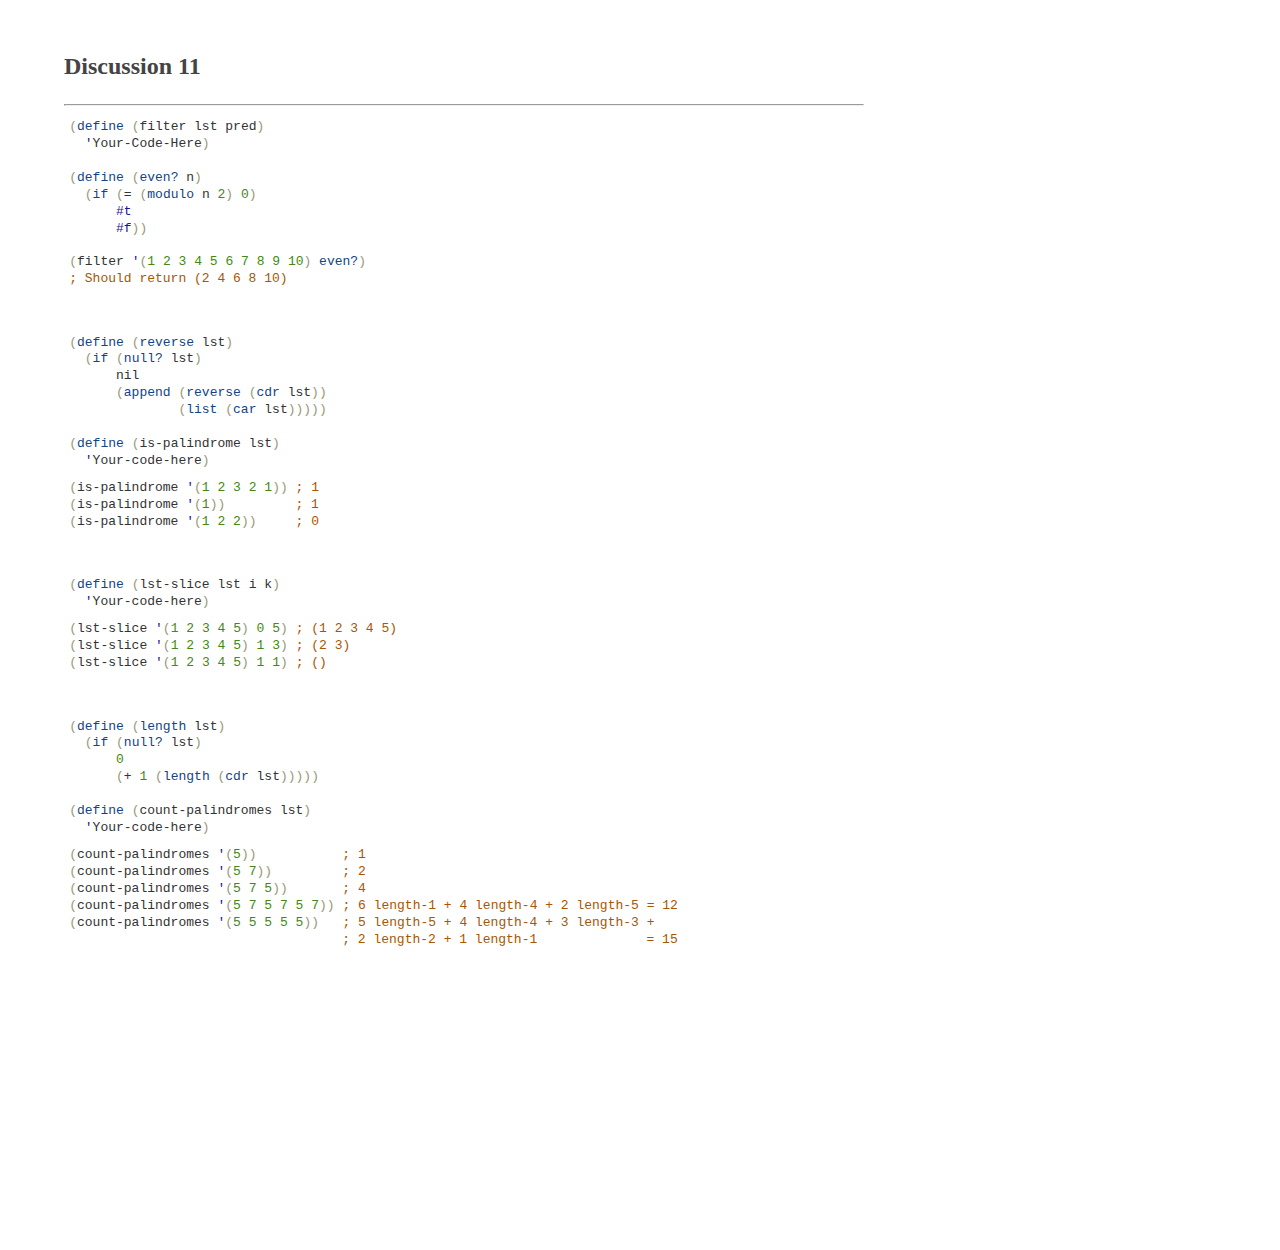
<file: discussion/dis-11.html>
<!DOCTYPE html PUBLIC "-//W3C//DTD XHTML 1.1//EN" "http://www.w3.org/TR/xhtml11/DTD/xhtml11.dtd">
<html>
<head>
<meta charset="UTF-8">

<link rel="stylesheet" type="text/css" href="css/codemirror.css" />
<link rel="stylesheet" type="text/css" href="css/isicp.css" />
<link rel="stylesheet" type="text/css" href="css/theme.css" />

<script src="js/helper.js"></script>
<script src="js/codemirror.js"></script>
<script src="js/scheme-mode.js"></script>
<script src="js/jquery.min.js"></script>
<script src="js/coding.js"> </script>

<h2> Discussion 11 </h2>

<hr>

<div id="filter">
(define (filter lst pred)
  'Your-Code-Here)

(define (even? n)
  (if (= (modulo n 2) 0)
      #t
      #f))

(filter '(1 2 3 4 5 6 7 8 9 10) even?)
; Should return (2 4 6 8 10)
</div>
<script>
  prompt("filter");
</script>
<br><br>

<!-- Solution
(define (filter lst pred)
  (cond ((null? lst) nil)
        ((pred (car lst)) (cons (car lst)
                                (filter (cdr lst)
                                        pred)))
        (else (filter (cdr lst) pred))))
-->

<div id="ispalindrome">
(define (reverse lst)
  (if (null? lst)
      nil
      (append (reverse (cdr lst))
              (list (car lst)))))

(define (is-palindrome lst)
  'Your-code-here)
</div>
<script>
  prompt("ispalindrome");
</script>
<div id="testispalindrome">
(is-palindrome '(1 2 3 2 1)) ; 1
(is-palindrome '(1))         ; 1
(is-palindrome '(1 2 2))     ; 0
</div>
<script>
  prompt("testispalindrome");
  addDep("testispalindrome", ["ispalindrome"]);
</script>
<br><br>

<!-- Solution
(define (is-palindrome lst)
  (if (equal? lst (reverse lst))
      1
      0))
-->

<div id="listslice">
(define (lst-slice lst i k)
  'Your-code-here)
</div>
<script>
  prompt("listslice");
</script>
<div id="testlistslice">
(lst-slice '(1 2 3 4 5) 0 5) ; (1 2 3 4 5)
(lst-slice '(1 2 3 4 5) 1 3) ; (2 3)
(lst-slice '(1 2 3 4 5) 1 1) ; ()
</div>
<script>
  prompt("testlistslice");
  addDep("testlistslice", ["listslice"]);
</script>
<br><br>

<!-- Solution
(define (lst-slice lst i k)
  (cond ((null? lst) nil)
        ((= i k) nil)
        ((> i 0) (lst-slice (cdr lst)
                            (- i 1)
                            (- k 1)))
        (else (cons (car lst)
                    (lst-slice (cdr lst)
                               i
                               (- k 1))))))
-->


<div id="palindrome-sublist">
(define (length lst)
  (if (null? lst)
      0
      (+ 1 (length (cdr lst)))))

(define (count-palindromes lst)
  'Your-code-here)
</div>
<script>
  prompt("palindrome-sublist");
</script>
<div id="testpalindrome-sublist">
(count-palindromes '(5))           ; 1
(count-palindromes '(5 7))         ; 2
(count-palindromes '(5 7 5))       ; 4
(count-palindromes '(5 7 5 7 5 7)) ; 6 length-1 + 4 length-4 + 2 length-5 = 12
(count-palindromes '(5 5 5 5 5))   ; 5 length-5 + 4 length-4 + 3 length-3 +
                                   ; 2 length-2 + 1 length-1              = 15
</div>
<script>
  prompt("testpalindrome-sublist");
  addDep("testpalindrome-sublist", ["palindrome-sublist", "listslice", "ispalindrome"]);
</script>
<br><br>

<!-- Solution
(define (count-palindromes lst)
  (cond ((= (length lst) 0) 0)
        ((= (length lst) 1) 1)
        (else (let ((last (- (length lst) 1)))
                (- (+ (is-palindrome lst)
                      (count-palindromes (lst-slice lst
                                                      1
                                                      (length lst)))
                      (count-palindromes (lst-slice lst
                                                      0
                                                      last)))
                   (count-palindromes (lst-slice lst 1 last)))))))
-->

<br><br><br><br><br><br><br><br><br><br><br><br><br><br>
</head>
</html>
</file>
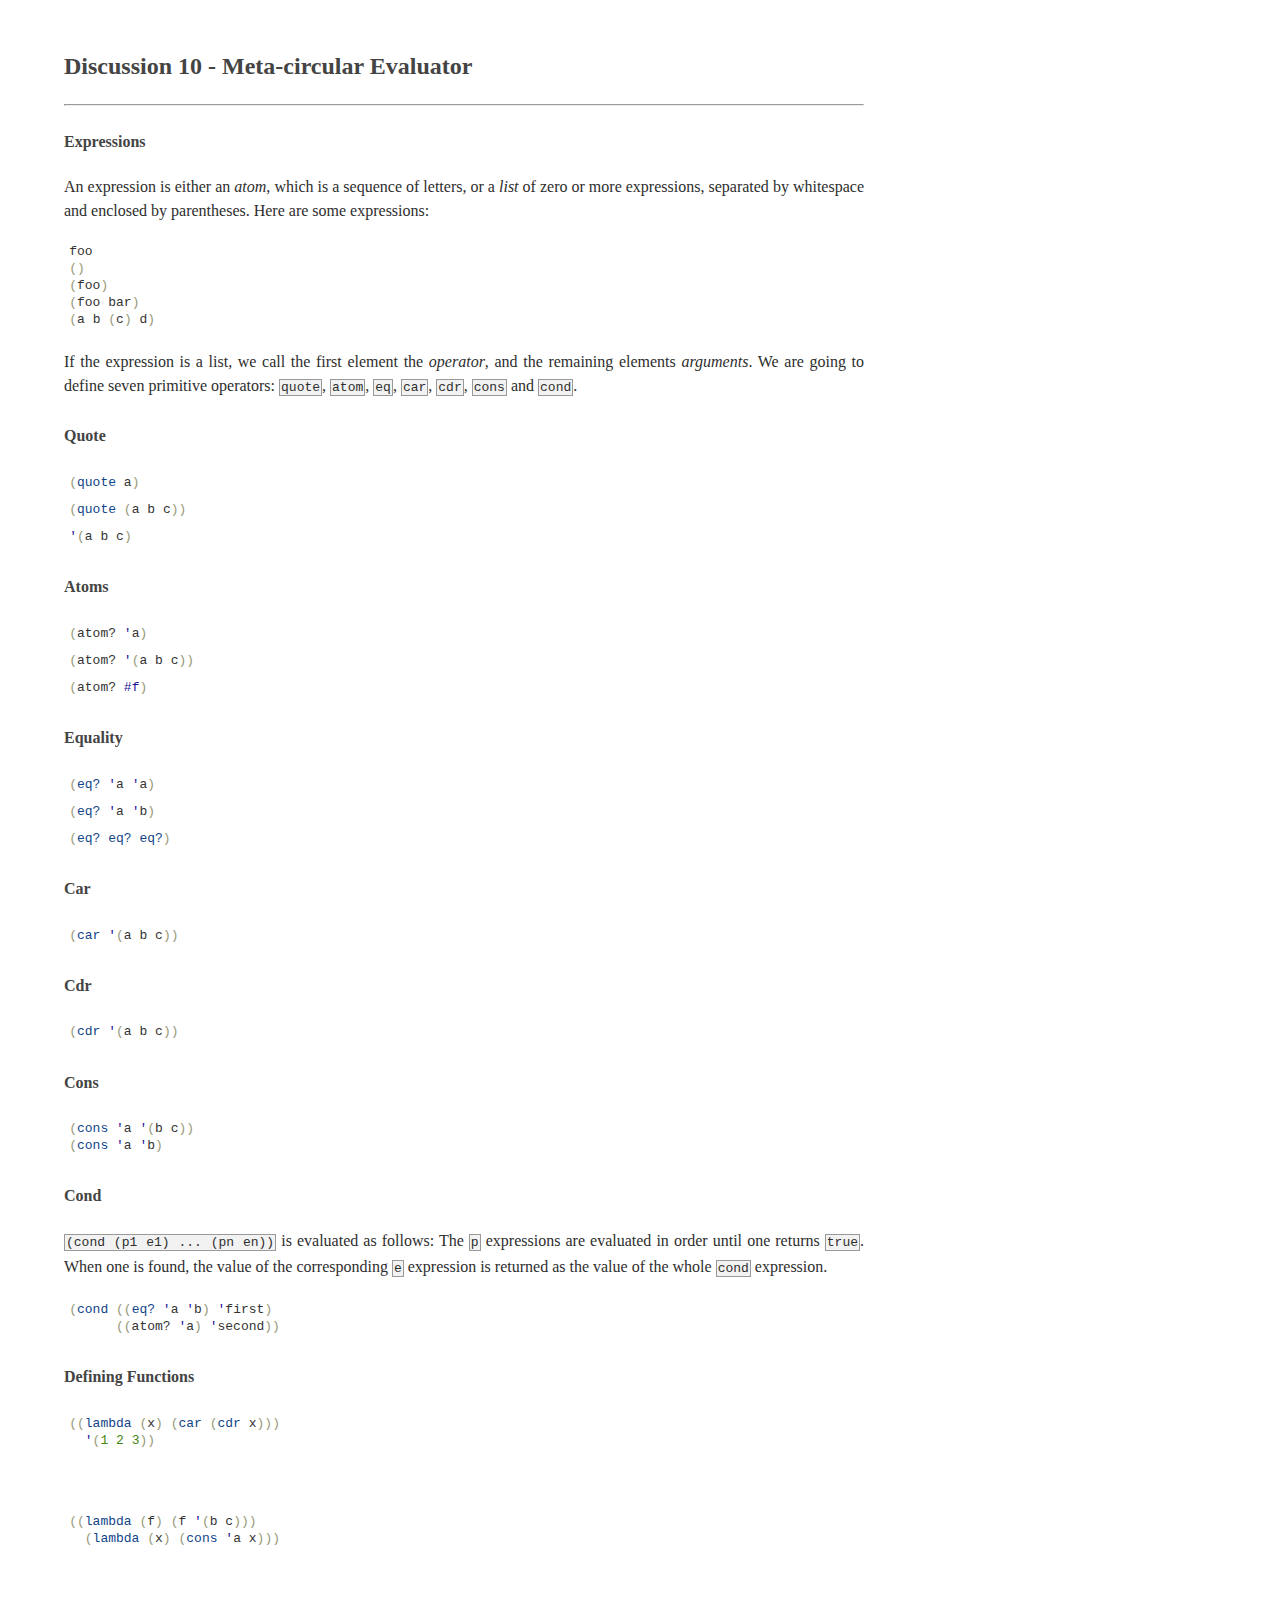
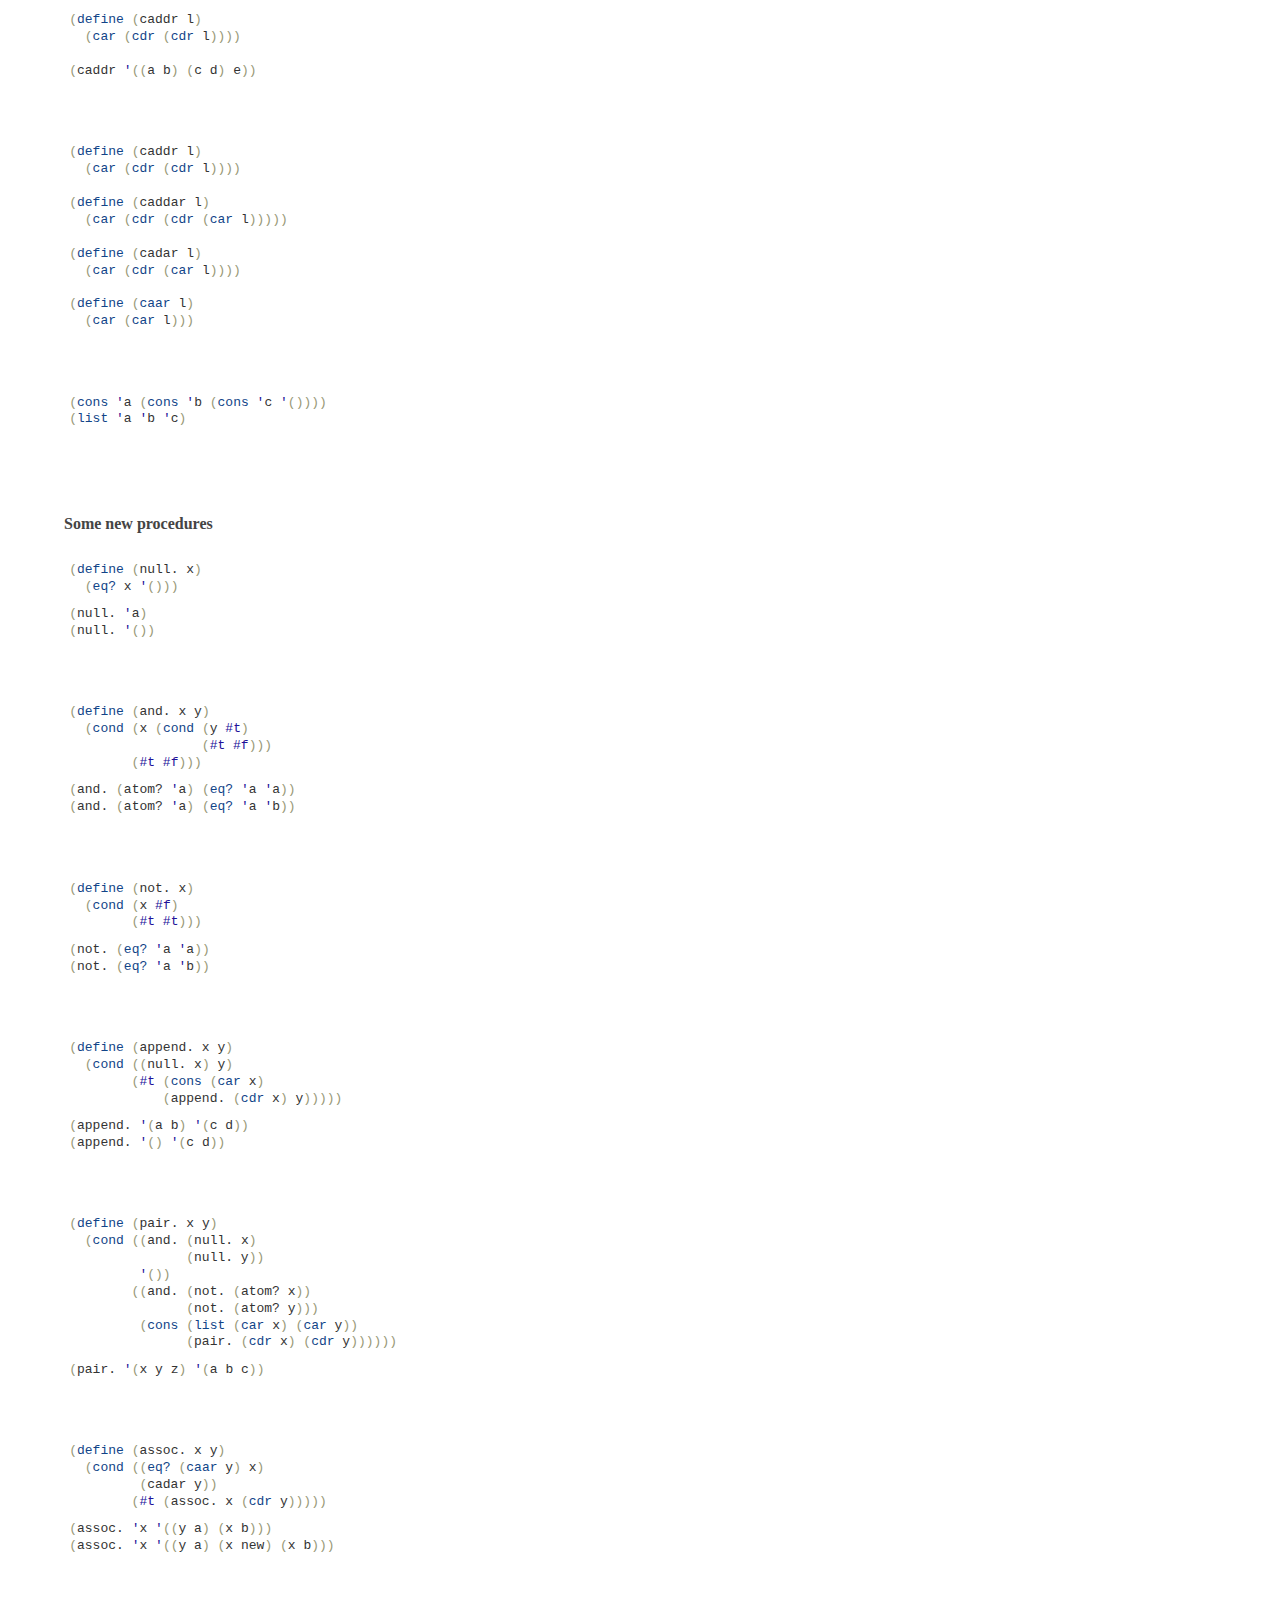
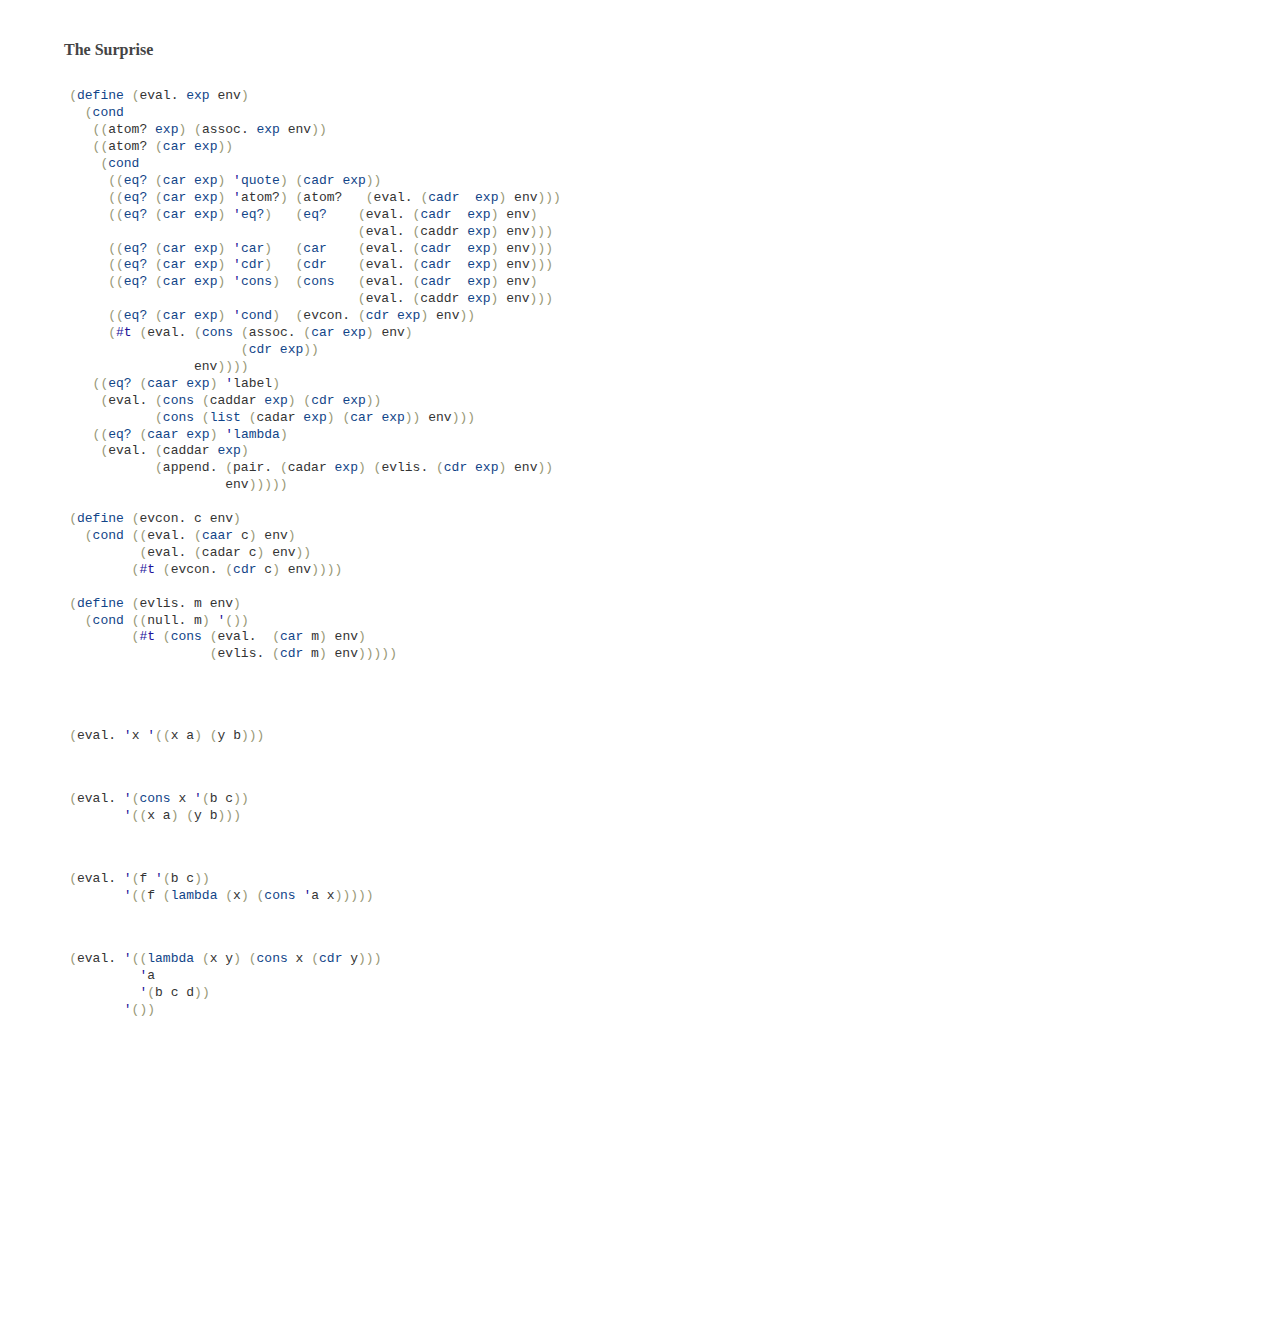
<file: discussion/dis10.html>
<!DOCTYPE html PUBLIC "-//W3C//DTD XHTML 1.1//EN" "http://www.w3.org/TR/xhtml11/DTD/xhtml11.dtd">
<html>
<head>
<meta charset="UTF-8">

<link rel="stylesheet" type="text/css" href="css/codemirror.css" />
<link rel="stylesheet" type="text/css" href="css/isicp.css" />
<link rel="stylesheet" type="text/css" href="css/theme.css" />

<script src="js/helper.js"></script>
<script src="js/codemirror.js"></script>
<script src="js/scheme-mode.js"></script>
<script src="js/jquery.min.js"></script>
<script src="js/coding.js"> </script>

<h2> Discussion 10 - Meta-circular Evaluator </h2>

<hr>


<h4>Expressions</h4>

<p>
  An expression is either an <i>atom</i>, which is a sequence of letters, or
  a <i>list</i> of zero or more expressions, separated by whitespace and
  enclosed by parentheses. Here are some expressions:
</p>

<div id="expressions">
foo
()
(foo)
(foo bar)
(a b (c) d)
</div>
<script>
  makeStatic("expressions");
</script>

<p>
  If the expression is a list, we call the first element the <i>operator</i>,
  and the remaining elements <i>arguments</i>. We are going to define seven
  primitive operators: <tt>quote</tt>, <tt>atom</tt>, <tt>eq</tt>, <tt>car</tt>,
  <tt>cdr</tt>, <tt>cons</tt> and <tt>cond</tt>.
</p>


<h4>Quote</h4>
<div id="q1">
(quote a)
</div>
<script>
  prompt("q1");
</script>

<div id="q2">
(quote (a b c))
</div>
<script>
  prompt("q2");
</script>

<div id="q3">
'(a b c)
</div>
<script>
  prompt("q3");
</script>

<h4>Atoms</h4>
<div id="a1">
(atom? 'a)
</div>
<script>
  prompt("a1");
</script>

<div id="a2">
(atom? '(a b c))
</div>
<script>
  prompt("a2");
</script>

<div id="a3">
(atom? #f)
</div>
<script>
  prompt("a3");
</script>

<h4>Equality</h4>
<div id="e1">
(eq? 'a 'a)
</div>
<script>
  prompt("e1");
</script>


<div id="e2">
(eq? 'a 'b)
</div>
<script>
  prompt("e2");
</script>


<div id="e3">
(eq? eq? eq?)
</div>
<script>
  prompt("e3");
</script>

<h4>Car</h4>
<div id="car">
(car '(a b c))
</div>
<script>
  prompt("car");
</script>

<h4>Cdr</h4>
<div id="cdr">
(cdr '(a b c))
</div>
<script>
  prompt("cdr");
</script>

<h4>Cons</h4>
<div id="cons">
(cons 'a '(b c))
(cons 'a 'b)
</div>
<script>
  prompt("cons");
</script>


<h4>Cond</h4>

<p>
  <tt>(cond (p1 e1) ... (pn en))</tt> is evaluated as follows: The <tt>p</tt>
  expressions are evaluated in order until one returns <tt>true</tt>. When one
  is found, the value of the corresponding <tt>e</tt> expression is returned as
  the value of the whole <tt>cond</tt> expression.
</p>

<div id="cond">
(cond ((eq? 'a 'b) 'first)
      ((atom? 'a) 'second))
</div>
<script>
  prompt("cond");
</script>

<h4>Defining Functions</h4>

<div id="lambda">
((lambda (x) (car (cdr x)))
  '(1 2 3))
</div>
<script>
  prompt("lambda");
</script>
<br><br><br>

<div id="lambda2">
((lambda (f) (f '(b c)))
  (lambda (x) (cons 'a x)))
</div>
<script>
  prompt("lambda2");
</script>
<br><br><br>

<div id="define">
(define (caddr l)
  (car (cdr (cdr l))))

(caddr '((a b) (c d) e))
</div>
<script>
  prompt("define");
</script>
<br><br><br>

<div id="cxr">
(define (caddr l)
  (car (cdr (cdr l))))

(define (caddar l)
  (car (cdr (cdr (car l)))))

(define (cadar l)
  (car (cdr (car l))))

(define (caar l)
  (car (car l)))
</div>
<script>
  prompt("cxr");
</script>
<br><br><br>

<div id="abbrevs">
(cons 'a (cons 'b (cons 'c '())))
(list 'a 'b 'c)
</div>
<script>
  prompt("abbrevs");
</script>
<br><br><br>

<h4>Some new procedures</h4>

<div id="null">
(define (null. x)
  (eq? x '()))

</div>
<script>
  prompt("null");
</script>
<div id="nullex">
(null. 'a)
(null. '())
</div>
<script>
  prompt("nullex");
  addDep("nullex", ["null"]);
</script>
<br><br><br>


<div id="and">
(define (and. x y)
  (cond (x (cond (y #t)
                 (#t #f)))
        (#t #f)))
</div>
<script>
  prompt("and");
</script>
<div id="andex">
(and. (atom? 'a) (eq? 'a 'a))
(and. (atom? 'a) (eq? 'a 'b))
</div>
<script>
  prompt("andex");
  addDep("andex", ["and"]);
</script>
<br><br><br>

<div id="not">
(define (not. x)
  (cond (x #f)
        (#t #t)))
</div>
<script>
  prompt("not");
</script>
<div id="notex">
(not. (eq? 'a 'a))
(not. (eq? 'a 'b))
</div>
<script>
  prompt("notex");
  addDep("notex", ["not"]);
</script>
<br><br><br>

<div id="append">
(define (append. x y)
  (cond ((null. x) y)
        (#t (cons (car x)
            (append. (cdr x) y)))))
</div>
<script>
  prompt("append");
  addDep("append", ["null"]);
</script>
<div id="appendex">
(append. '(a b) '(c d))
(append. '() '(c d))
</div>
<script>
  prompt("appendex");
  addDep("appendex", ["append"]);
</script>
<br><br><br>


<div id="pair">
(define (pair. x y)
  (cond ((and. (null. x)
               (null. y))
         '())
        ((and. (not. (atom? x))
               (not. (atom? y)))
         (cons (list (car x) (car y))
               (pair. (cdr x) (cdr y))))))
</div>
<script>
  prompt("pair");
  addDep("pair", ["and", "not", "null"]);
</script>
<div id="pairex">
(pair. '(x y z) '(a b c))
</div>
<script>
  prompt("pairex");
  addDep("pairex", ["pair"]);
</script>
<br><br><br>


<div id="assoc">
(define (assoc. x y)
  (cond ((eq? (caar y) x)
         (cadar y))
        (#t (assoc. x (cdr y)))))
</div>
<script>
  prompt("assoc");
  addDep("assoc", ["cxr"]);
</script>
<div id="assocex">
(assoc. 'x '((y a) (x b)))
(assoc. 'x '((y a) (x new) (x b)))
</div>
<script>
  prompt("assocex");
  addDep("assocex", ["assoc"]);
</script>
<br><br><br>

<h4>The Surprise</h4>

<div id="eval">
(define (eval. exp env)
  (cond
   ((atom? exp) (assoc. exp env))
   ((atom? (car exp))
    (cond
     ((eq? (car exp) 'quote) (cadr exp))
     ((eq? (car exp) 'atom?) (atom?   (eval. (cadr  exp) env)))
     ((eq? (car exp) 'eq?)   (eq?    (eval. (cadr  exp) env)
                                     (eval. (caddr exp) env)))
     ((eq? (car exp) 'car)   (car    (eval. (cadr  exp) env)))
     ((eq? (car exp) 'cdr)   (cdr    (eval. (cadr  exp) env)))
     ((eq? (car exp) 'cons)  (cons   (eval. (cadr  exp) env)
                                     (eval. (caddr exp) env)))
     ((eq? (car exp) 'cond)  (evcon. (cdr exp) env))
     (#t (eval. (cons (assoc. (car exp) env)
                      (cdr exp))
                env))))
   ((eq? (caar exp) 'label)
    (eval. (cons (caddar exp) (cdr exp))
           (cons (list (cadar exp) (car exp)) env)))
   ((eq? (caar exp) 'lambda)
    (eval. (caddar exp)
           (append. (pair. (cadar exp) (evlis. (cdr exp) env))
                    env)))))

(define (evcon. c env)
  (cond ((eval. (caar c) env)
         (eval. (cadar c) env))
        (#t (evcon. (cdr c) env))))

(define (evlis. m env)
  (cond ((null. m) '())
        (#t (cons (eval.  (car m) env)
                  (evlis. (cdr m) env)))))
</div>
<script>
  prompt("eval");
  addDep("eval", ["cxr", "assoc", "append", "pair", "null"]);
</script>
<br><br><br>

<div id="evalex1">
(eval. 'x '((x a) (y b)))
</div>
<script>
  prompt("evalex1");
  addDep("evalex1", ["eval"]);
</script>
<br><br>

<div id="evalex2">
(eval. '(cons x '(b c))
       '((x a) (y b)))
</div>
<script>
  prompt("evalex2");
  addDep("evalex2", ["eval"]);
</script>
<br><br>

<div id="evalex3">
(eval. '(f '(b c))
       '((f (lambda (x) (cons 'a x)))))
</div>
<script>
  prompt("evalex3");
  addDep("evalex3", ["eval"]);
</script>
<br><br>

<div id="evalex4">
(eval. '((lambda (x y) (cons x (cdr y)))
         'a
         '(b c d))
       '())
</div>
<script>
  prompt("evalex4");
  addDep("evalex4", ["eval"]);
</script>
<br><br>


<br>
<br>
<br>
<br>
<br>
<br>
<br>
<br>
<br>
<br>
<br>
<br>
<br>
<br>
<br>
</head>
</html>
</file>
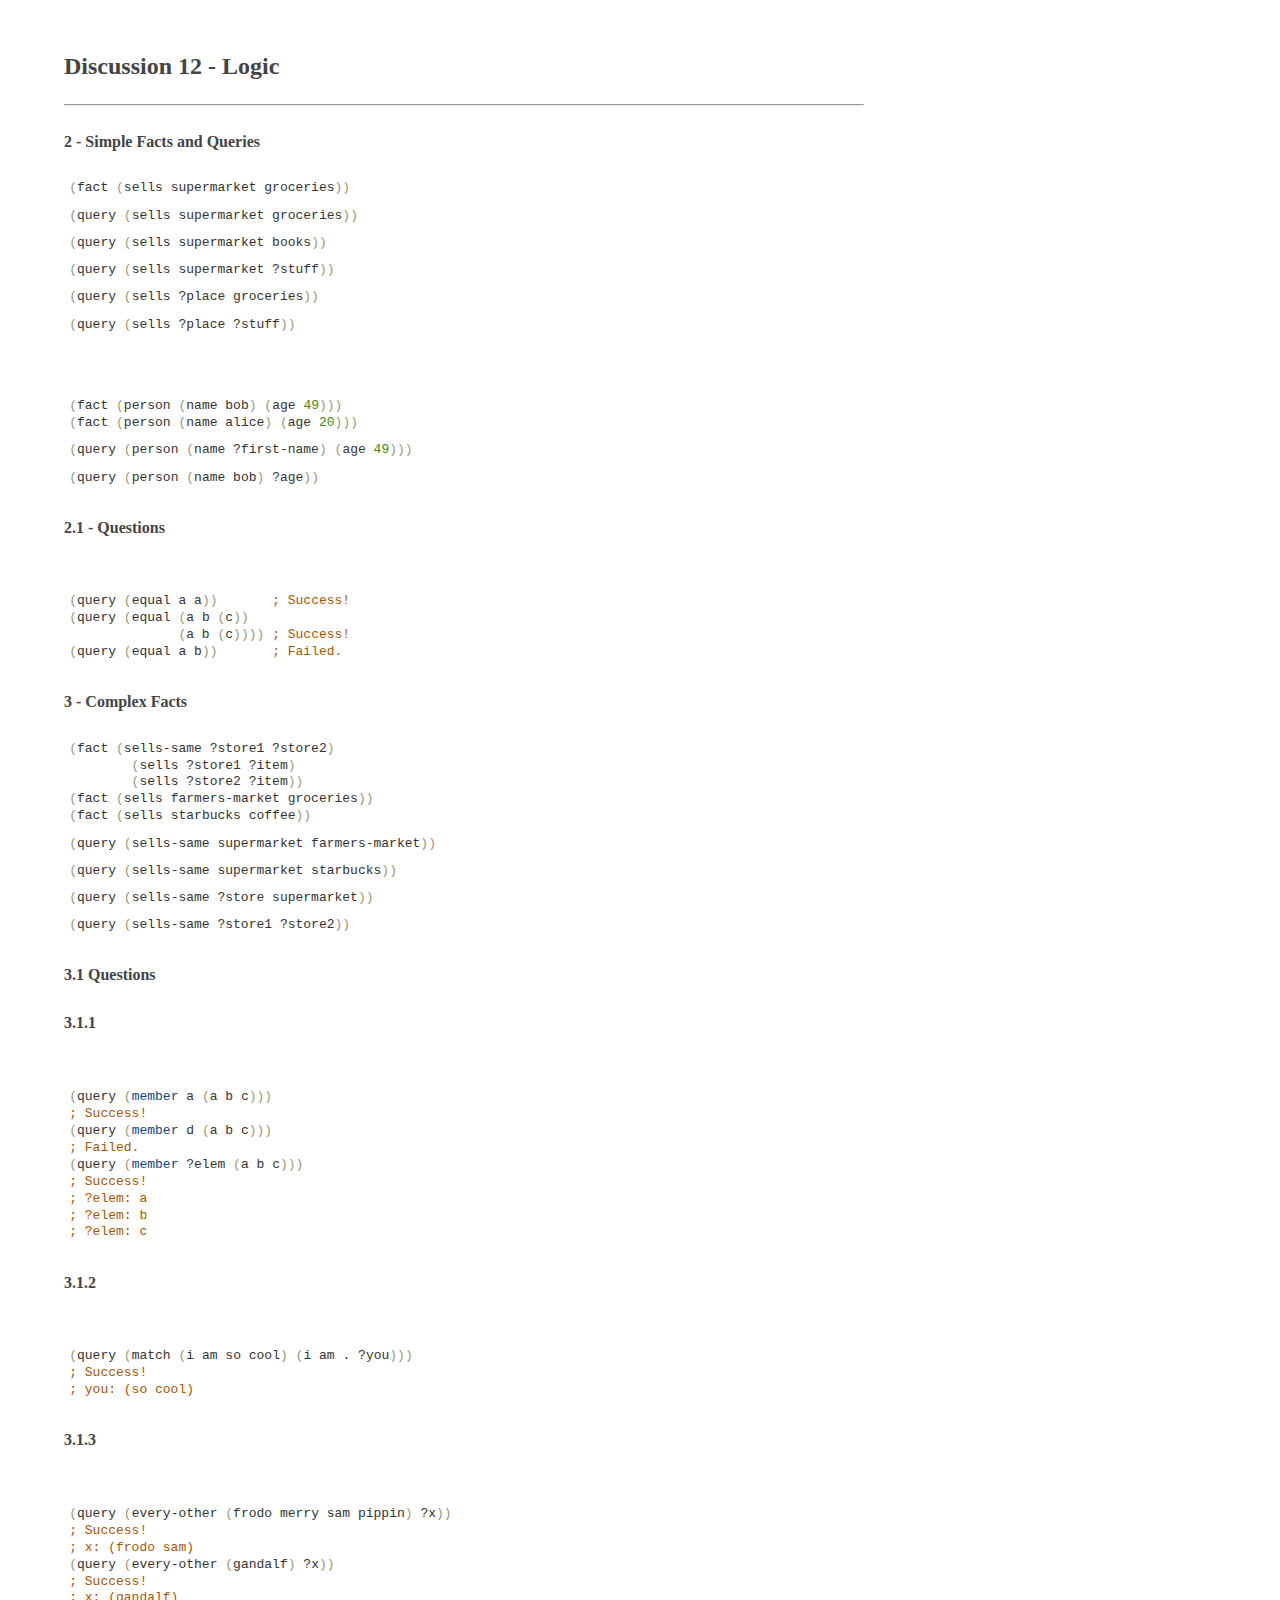
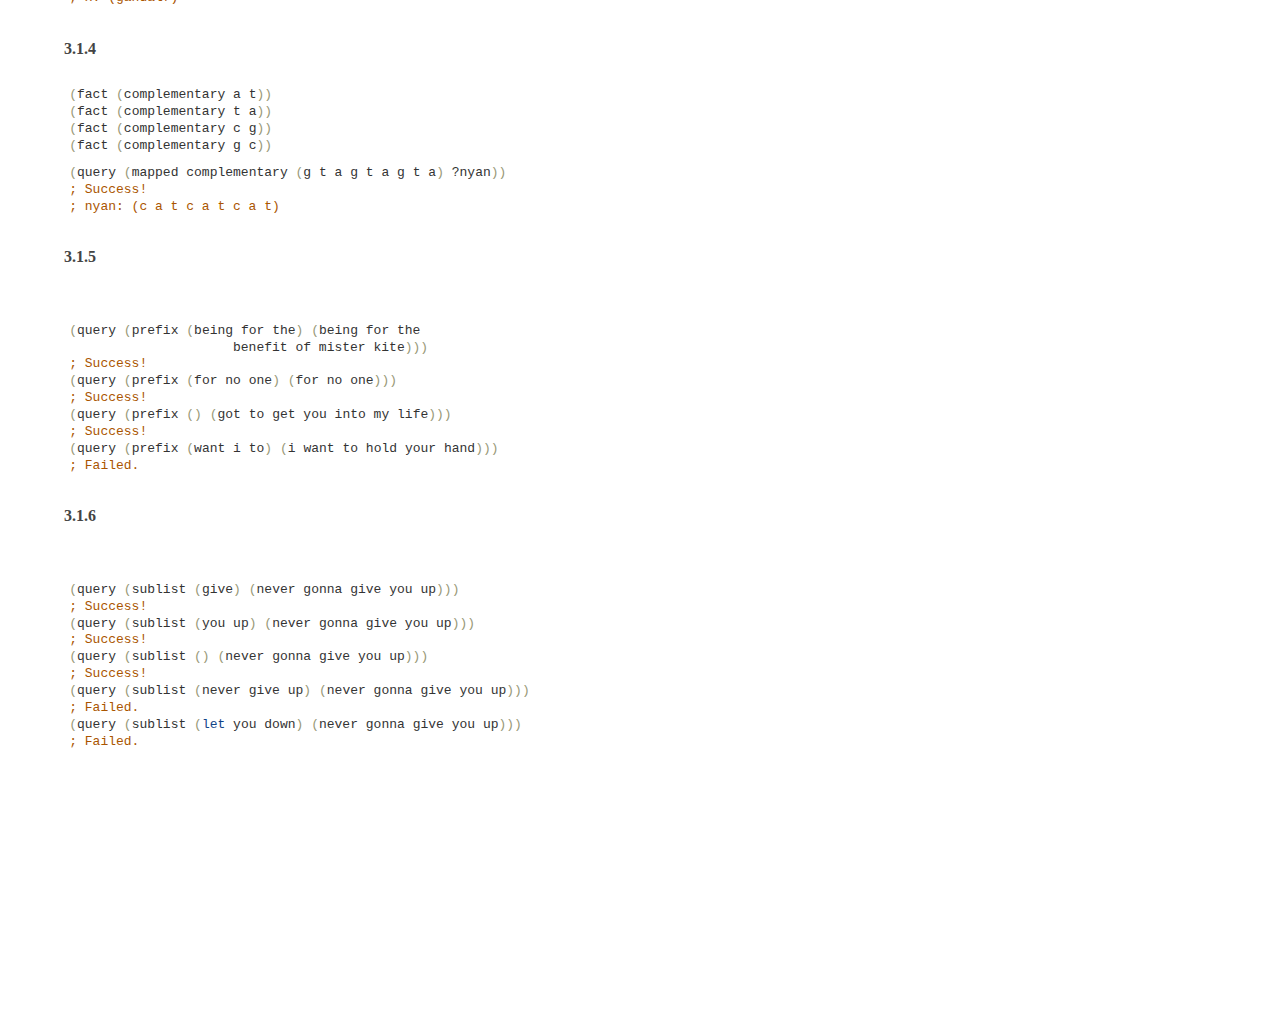
<file: discussion/dis12.html>
<!DOCTYPE html PUBLIC "-//W3C//DTD XHTML 1.1//EN" "http://www.w3.org/TR/xhtml11/DTD/xhtml11.dtd">
<html>
<head>
<meta charset="UTF-8">

<link rel="stylesheet" type="text/css" href="css/codemirror.css" />
<link rel="stylesheet" type="text/css" href="css/isicp.css" />
<link rel="stylesheet" type="text/css" href="css/theme.css" />

<script src="js/helper.js"></script>
<script src="js/codemirror.js"></script>
<script src="js/scheme-mode.js"></script>
<script src="js/jquery.min.js"></script>
<script src="js/coding-logic.js"> </script>

<h2> Discussion 12 - Logic </h2>

<hr>

<h4> 2 - Simple Facts and Queries </h4>
<div id="two-a">
(fact (sells supermarket groceries))
</div>
<script>
  prompt("two-a");
</script>

<div id="two-b">
(query (sells supermarket groceries))
</div>
<script>
  prompt("two-b");
  addDep("two-b", ["two-a"]);
</script>

<div id="two-c">
(query (sells supermarket books))
</div>
<script>
  prompt("two-c");
  addDep("two-c", ["two-a"]);
</script>

<div id="two-d">
(query (sells supermarket ?stuff))
</div>
<script>
  prompt("two-d");
  addDep("two-d", ["two-a"]);
</script>

<div id="two-e">
(query (sells ?place groceries))
</div>
<script>
  prompt("two-e");
  addDep("two-e", ["two-a"]);
</script>

<div id="two-f">
(query (sells ?place ?stuff))
</div>
<script>
  prompt("two-f");
  addDep("two-f", ["two-a"]);
</script>

<br><br><br>

<div id="two-g">
(fact (person (name bob) (age 49)))
(fact (person (name alice) (age 20)))
</div>
<script>
  prompt("two-g");
</script>

<div id="two-h">
(query (person (name ?first-name) (age 49)))
</div>
<script>
  prompt("two-h");
  addDep("two-h", ["two-g"]);
</script>

<div id="two-i">
(query (person (name bob) ?age))
</div>
<script>
  prompt("two-i");
  addDep("two-i", ["two-g"]);
</script>

<h4> 2.1 - Questions </h4>

<div id="two-one-a">
</div>
<script>
  prompt("two-one-a");
</script>

<!-- Solution
(fact (equal ?a ?a))
-->

<div id="two-one-b">
(query (equal a a))       ; Success!
(query (equal (a b (c))
              (a b (c)))) ; Success!
(query (equal a b))       ; Failed.
</div>
<script>
  prompt("two-one-b");
  addDep("two-one-b", ["two-one-a"]);
</script>

<h4> 3 - Complex Facts </h4>
<div id="three-a">
(fact (sells-same ?store1 ?store2)
        (sells ?store1 ?item)
        (sells ?store2 ?item))
(fact (sells farmers-market groceries))
(fact (sells starbucks coffee))
</div>
<script>
  prompt("three-a");
</script>

<div id="three-b">
(query (sells-same supermarket farmers-market))
</div>
<script>
  prompt("three-b");
  addDep("three-b", ["three-a", "two-a"]);
</script>

<div id="three-c">
(query (sells-same supermarket starbucks))
</div>
<script>
  prompt("three-c");
  addDep("three-c", ["three-a", "two-a"]);
</script>

<div id="three-d">
(query (sells-same ?store supermarket))
</div>
<script>
  prompt("three-d");
  addDep("three-d", ["three-a", "two-a"]);
</script>

<div id="three-e">
(query (sells-same ?store1 ?store2))
</div>
<script>
  prompt("three-e");
  addDep("three-e", ["three-a", "two-a"]);
</script>

<h4> 3.1 Questions </h4>

<h4> 3.1.1 </h4>
<div id="three-one-one-a">

</div>
<script>
  prompt("three-one-one-a");
</script>
<!-- Solution
(fact (member ?a (?a . ?rest)))
(fact (member ?a (?b . ?rest))
      (member ?a ?rest))
  -->

<div id="three-one-one-b">
(query (member a (a b c)))
; Success!
(query (member d (a b c)))
; Failed.
(query (member ?elem (a b c)))
; Success!
; ?elem: a
; ?elem: b
; ?elem: c
</div>
<script>
  prompt("three-one-one-b");
  addDep("three-one-one-b", ["three-one-one-a"]);
</script>

<h4> 3.1.2 </h4>

<div id="three-one-two-a">

</div>
<script>
  prompt("three-one-two-a");
</script>
<!-- Solution
(fact (match () ()))
(fact (match (?a . ?resta) (?a . ?restb))
      (match ?resta ?restb))
  -->

<div id="three-one-two-b">
(query (match (i am so cool) (i am . ?you)))
; Success!
; you: (so cool)
</div>
<script>
  prompt("three-one-two-b");
  addDep("three-one-two-b", ["three-one-two-a"]);
</script>

<h4> 3.1.3 </h4>

<div id="three-one-three-a">

</div>
<script>
  prompt("three-one-three-a");
</script>
<!-- Solution
(fact (every-other () ()))
(fact (every-other (?a) (?a)))
(fact (every-other (?a . (?b . ?rest-a))
                   (?a . ?rest-b))
      (every-other ?rest-a ?rest-b))
  -->

<div id="three-one-three-b">
(query (every-other (frodo merry sam pippin) ?x))
; Success!
; x: (frodo sam)
(query (every-other (gandalf) ?x))
; Success!
; x: (gandalf)
</div>
<script>
  prompt("three-one-three-b");
  addDep("three-one-three-b", ["three-one-three-a"]);
</script>

<h4> 3.1.4 </h4>

<div id="three-one-four-a">
(fact (complementary a t))
(fact (complementary t a))
(fact (complementary c g))
(fact (complementary g c))
</div>
<script>
  prompt("three-one-four-a");
</script>
<!-- Solution
(fact (mapped ?a () ()))
(fact (mapped ?relation
              (?src . ?src-rest)
              (?dest . ?dest-rest))
      (?relation ?src ?dest)
      (mapped ?relation
              ?src-rest
              ?dest-rest))
  -->

<div id="three-one-four-b">
(query (mapped complementary (g t a g t a g t a) ?nyan))
; Success!
; nyan: (c a t c a t c a t)
</div>
<script>
  prompt("three-one-four-b");
  addDep("three-one-four-b", ["three-one-four-a"]);
</script>

<h4> 3.1.5 </h4>

<div id="three-one-five-a">

</div>
<script>
  prompt("three-one-five-a");
</script>
<!-- Solution
(fact (prefix () ?any-list))
(fact (prefix (?first . ?small) (?first . ?big))
      (prefix ?small ?big))
  -->

<div id="three-one-five-b">
(query (prefix (being for the) (being for the
                     benefit of mister kite)))
; Success!
(query (prefix (for no one) (for no one)))
; Success!
(query (prefix () (got to get you into my life)))
; Success!
(query (prefix (want i to) (i want to hold your hand)))
; Failed.
</div>
<script>
  prompt("three-one-five-b");
  addDep("three-one-five-b", ["three-one-five-a"]);
</script>

<h4> 3.1.6 </h4>

<div id="three-one-six-a">

</div>
<script>
  prompt("three-one-six-a");
</script>
<!-- Solution
(fact (sublist ?a ?b) (prefix ?a ?b))
(fact (sublist ?sub (?first . ?rest)) (sublist ?sub ?rest))
  -->

<div id="three-one-six-b">
(query (sublist (give) (never gonna give you up)))
; Success!
(query (sublist (you up) (never gonna give you up)))
; Success!
(query (sublist () (never gonna give you up)))
; Success!
(query (sublist (never give up) (never gonna give you up)))
; Failed.
(query (sublist (let you down) (never gonna give you up)))
; Failed.
</div>
<script>
  prompt("three-one-six-b");
  addDep("three-one-six-b", ["three-one-six-a", "three-one-five-a"]);
</script>


<br><br><br><br><br><br><br><br><br><br><br><br><br><br><br>
</head>
</html>
</file>
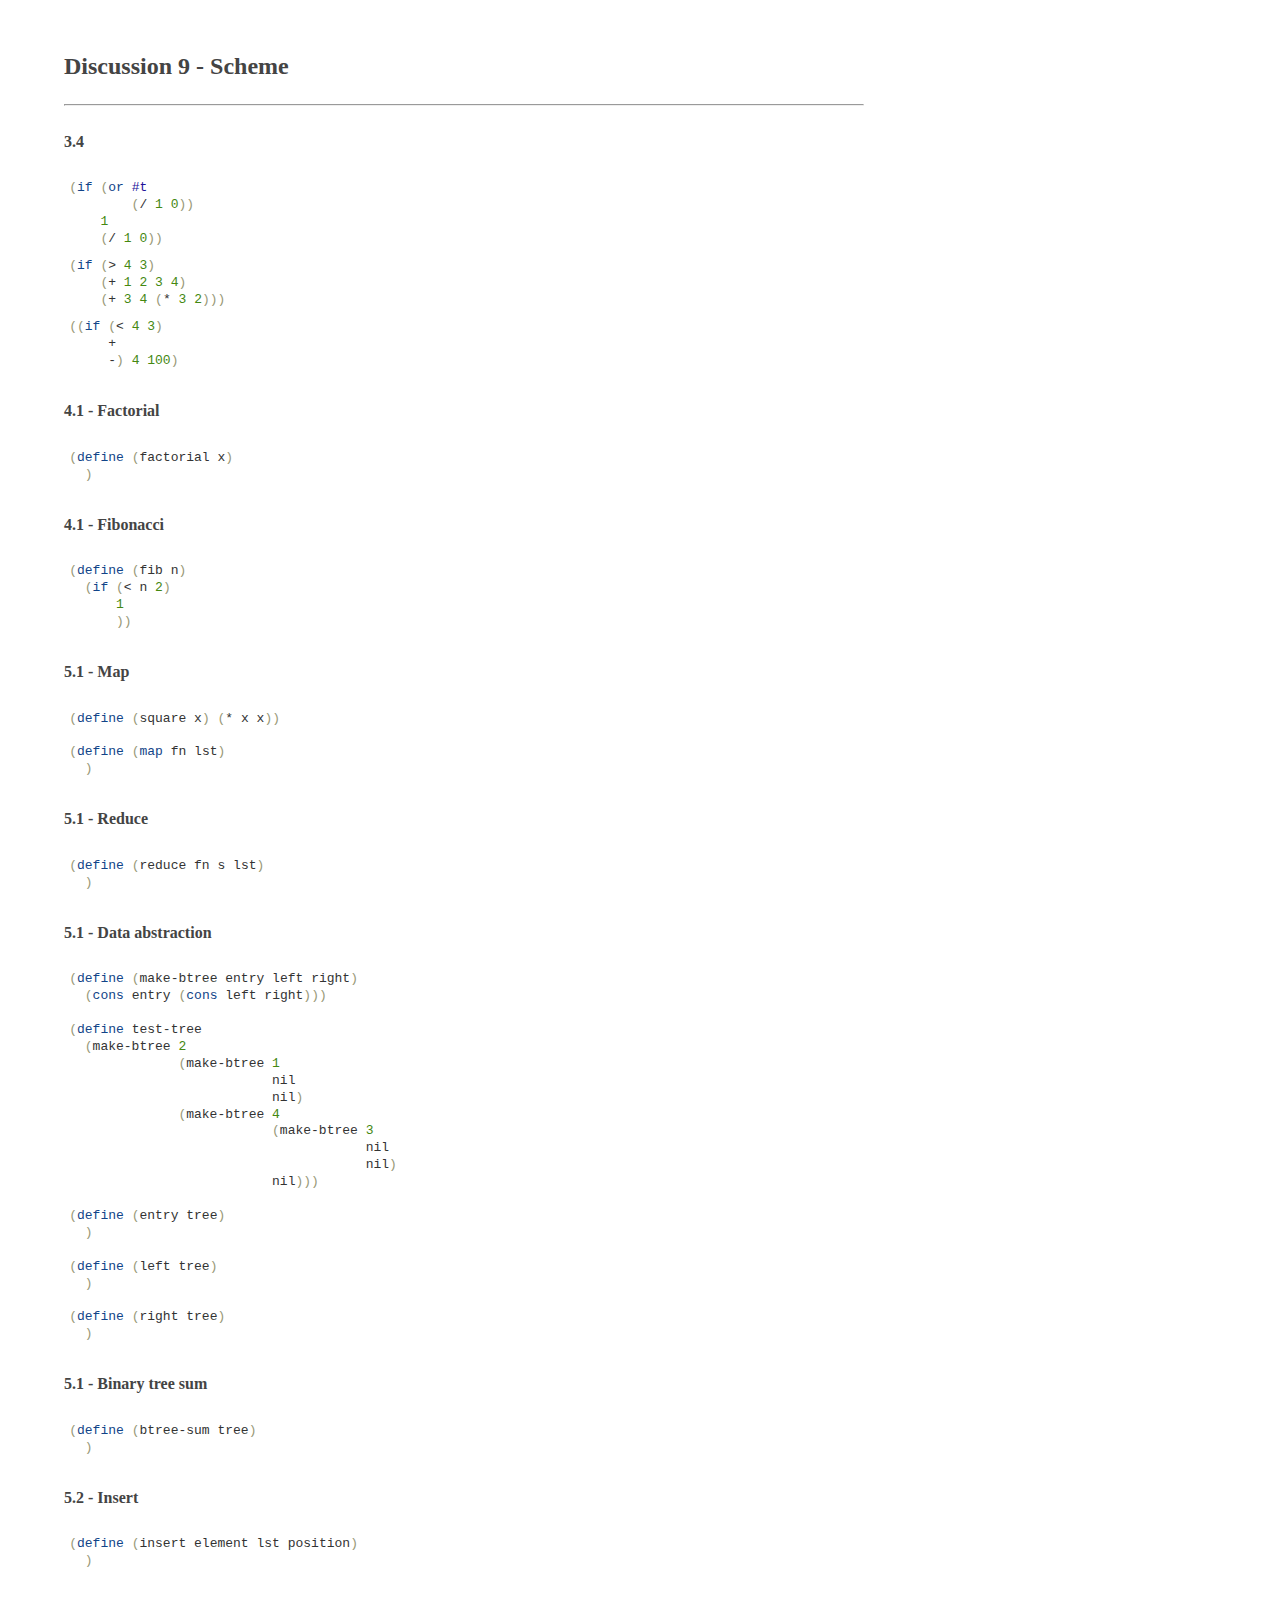
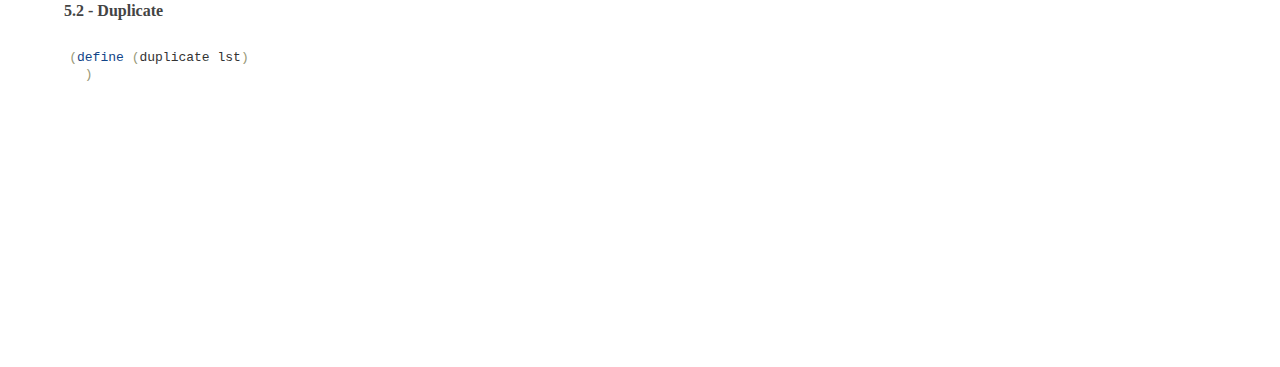
<file: discussion/dis9.html>
<!DOCTYPE html PUBLIC "-//W3C//DTD XHTML 1.1//EN" "http://www.w3.org/TR/xhtml11/DTD/xhtml11.dtd">
<html>
<head>
<meta charset="UTF-8">

<link rel="stylesheet" type="text/css" href="css/codemirror.css" />
<link rel="stylesheet" type="text/css" href="css/isicp.css" />
<link rel="stylesheet" type="text/css" href="css/theme.css" />

<script src="js/helper.js"></script>
<script src="js/codemirror.js"></script>
<script src="js/scheme-mode.js"></script>
<script src="js/jquery.min.js"></script>
<script src="js/coding.js"> </script>

<h2> Discussion 9 - Scheme </h2>

<hr>

<h4> 3.4 </h4>
<div id="one-a">
(if (or #t
        (/ 1 0))
    1
    (/ 1 0))
</div>
<script>
  prompt("one-a");
</script>

<div id="one-b">
(if (> 4 3)
    (+ 1 2 3 4)
    (+ 3 4 (* 3 2)))
</div>
<script>
  prompt("one-b");
</script>

<div id="one-c">
((if (< 4 3)
     +
     -) 4 100)
</div>
<script>
  prompt("one-c");
</script>

<h4> 4.1 - Factorial</h4>
<div id="factorial">
(define (factorial x)
  )
</div>
<script> prompt("factorial"); </script>

<h4> 4.1 - Fibonacci</h4>
<div id="fibonacci">
(define (fib n)
  (if (< n 2)
      1
      ))
</div>
<script> prompt("fibonacci"); </script>

<h4> 5.1 - Map</h4>
<div id="map">
(define (square x) (* x x))

(define (map fn lst)
  )
</div>
<script> prompt("map"); </script>

<h4> 5.1 - Reduce</h4>
<div id="reduce">
(define (reduce fn s lst)
  )
</div>
<script> prompt("reduce"); </script>

<h4> 5.1 - Data abstraction</h4>
<div id="make-btree">
(define (make-btree entry left right)
  (cons entry (cons left right)))

(define test-tree
  (make-btree 2
              (make-btree 1
                          nil
                          nil)
              (make-btree 4
                          (make-btree 3
                                      nil
                                      nil)
                          nil)))

(define (entry tree)
  )

(define (left tree)
  )

(define (right tree)
  )
</div>
<script> prompt("make-btree"); </script>


<h4> 5.1 - Binary tree sum</h4>
<div id="btree-sum">
(define (btree-sum tree)
  )
</div>
<script>
  prompt("btree-sum");
  addDep("btree-sum", ["make-btree"]);
</script>

<h4> 5.2 - Insert</h4>
<div id="insert">
(define (insert element lst position)
  )
</div>
<script> prompt("insert"); </script>

<h4> 5.2 - Duplicate</h4>
<div id="duplicate">
(define (duplicate lst)
  )
</div>
<script> prompt("duplicate"); </script>

<br>
<br>
<br>
<br>
<br>
<br>
<br>
<br>
<br>
<br>
<br>
<br>
<br>
<br>
<br>
</head>
</html>
</file>
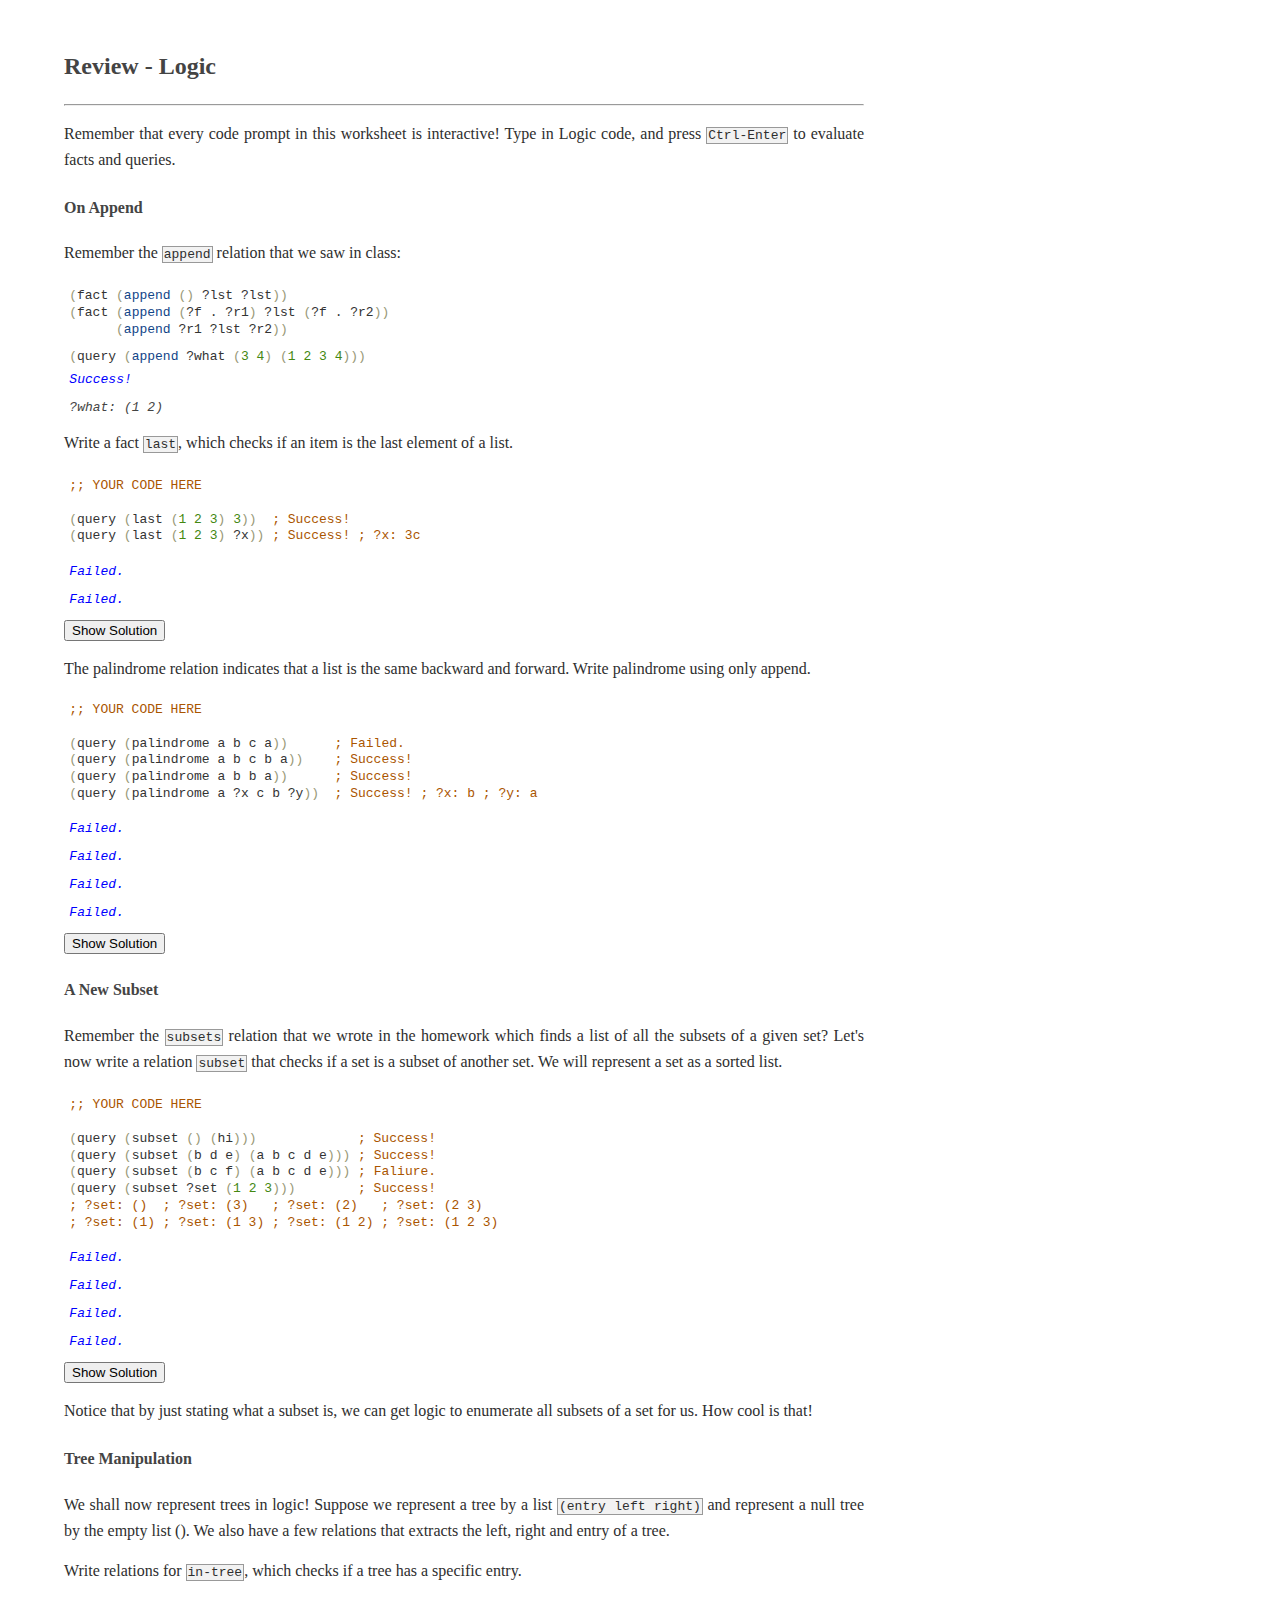
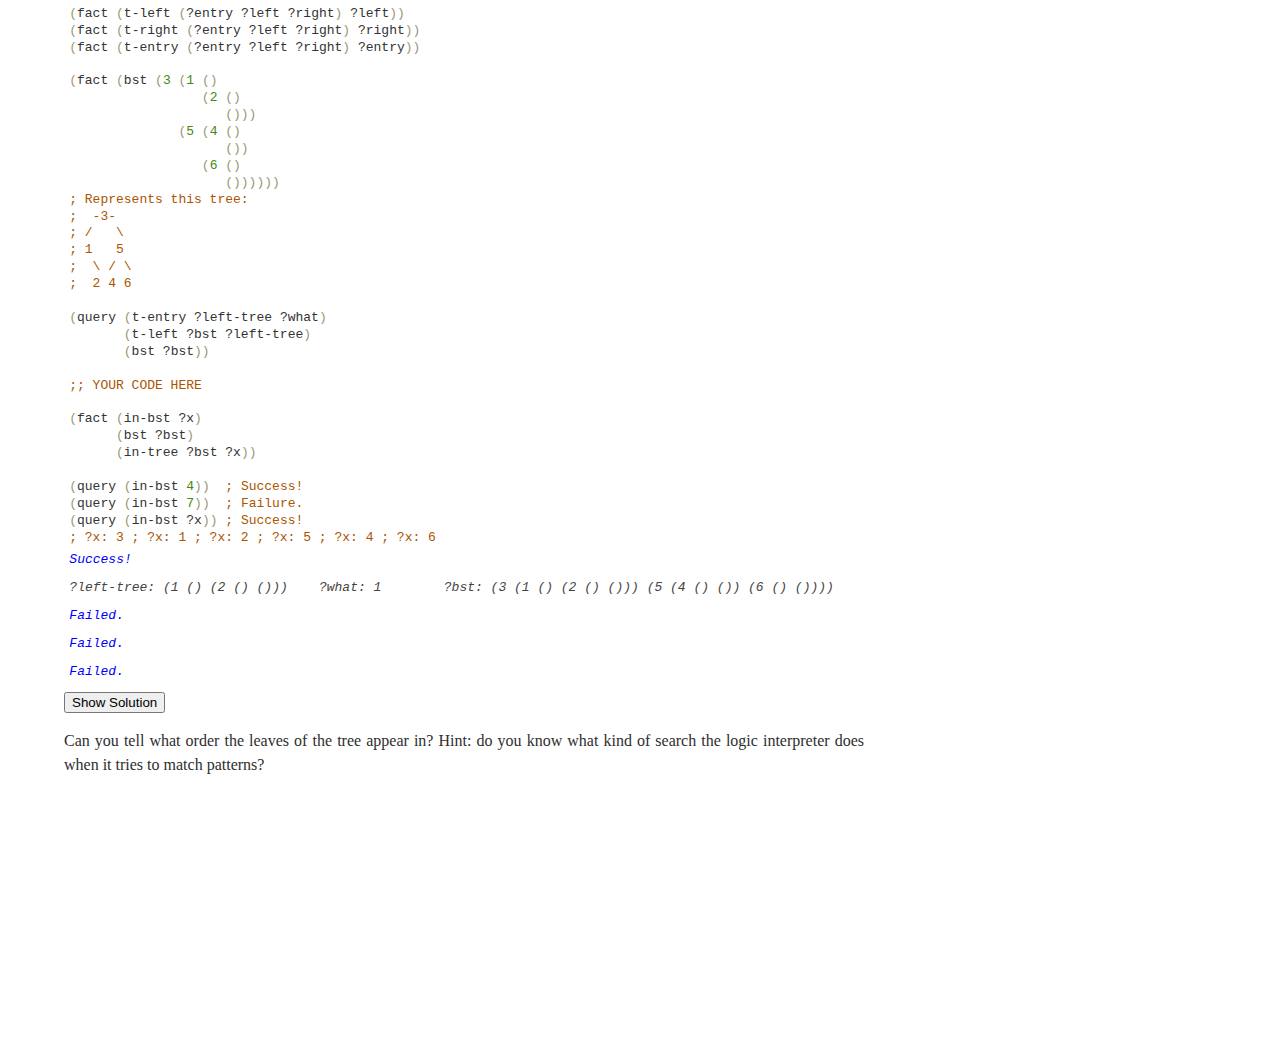
<file: discussion/logic.html>
<!DOCTYPE html PUBLIC "-//W3C//DTD XHTML 1.1//EN" "http://www.w3.org/TR/xhtml11/DTD/xhtml11.dtd">
<html>
<head>
<meta charset="UTF-8">

<link rel="stylesheet" type="text/css" href="css/codemirror.css" />
<link rel="stylesheet" type="text/css" href="css/isicp.css" />
<link rel="stylesheet" type="text/css" href="css/theme.css" />

<script src="js/helper.js"></script>
<script src="js/codemirror.js"></script>
<script src="js/scheme-mode.js"></script>
<script src="js/jquery.min.js"></script>
<script src="js/coding-logic.js"> </script>

<script>
  (function(i,s,o,g,r,a,m){i['GoogleAnalyticsObject']=r;i[r]=i[r]||function(){
  (i[r].q=i[r].q||[]).push(arguments)},i[r].l=1*new Date();a=s.createElement(o),
  m=s.getElementsByTagName(o)[0];a.async=1;a.src=g;m.parentNode.insertBefore(a,m)
  })(window,document,'script','//www.google-analytics.com/analytics.js','ga');

  ga('create', 'UA-43609447-1', 'berkeley.edu');
  ga('send', 'pageview');
</script>


<script>
$(function() {
  RELEASE_TIME = 1386979200; // UNIX time in milliseconds
  if ((new Date).getTime() / 1000 < RELEASE_TIME) {
    $(".solution").hide();
  }
})
</script>

<h2> Review - Logic </h2>

<hr>

<p>Remember that every code prompt in this worksheet is interactive! Type in Logic
code, and press <tt>Ctrl-Enter</tt> to evaluate facts and queries.</p>

<h4> On Append </h4>

<p>Remember the <tt>append</tt> relation that we saw in class:</p>

<div id="append">
(fact (append () ?lst ?lst))
(fact (append (?f . ?r1) ?lst (?f . ?r2))
      (append ?r1 ?lst ?r2))
</div>
<script>prompt("append");</script>

<div id="append-query">
(query (append ?what (3 4) (1 2 3 4)))
</div>
<script>
  prompt("append-query");
  addDep("append-query", ["append"])
</script>

<p>Write a fact <tt>last</tt>, which checks if an item is the last element of a
list.</p>

<div id="last">
;; YOUR CODE HERE

(query (last (1 2 3) 3))  ; Success!
(query (last (1 2 3) ?x)) ; Success! ; ?x: 3c
</div>
<button id="toggleButton1" class="solution">Show Solution</button>
<script>
  prompt("last");
  addDep("last", ["append"]);
  $("#toggleButton1").click(function () {
    var e = editorOf["last"];
    e.setValue("(fact (last ?lst ?x)\n      (append ?front (?x) ?lst))\n(query (last (1 2 3) 3))  ; Success!\n(query (last (1 2 3) ?x)) ; Success! ; ?x: 3");
    e.getOption("onBlur")();
  })
</script>

<p>The palindrome relation indicates that a list is the same backward and
forward. Write palindrome using only append.</p>

<div id="palindrome">
;; YOUR CODE HERE

(query (palindrome a b c a))      ; Failed.
(query (palindrome a b c b a))    ; Success!
(query (palindrome a b b a))      ; Success!
(query (palindrome a ?x c b ?y))  ; Success! ; ?x: b ; ?y: a
</div>
<button id="toggleButton2" class="solution">Show Solution</button>
<script>
  prompt("palindrome");
  addDep("palindrome", ["append"]);
  $("#toggleButton2").click(function () {
    var e = editorOf["palindrome"];
    e.setValue("(fact (palindrome))\n(fact (palindrome ?a))\n(fact (palindrome ?a . ?rest)\n      (append ?imm (?a) ?rest)\n      (palindrome . ?imm))\n(query (palindrome a b c a))      ; Failed.\n(query (palindrome a b c b a))    ; Success!\n(query (palindrome a b b a))      ; Success!\n(query (palindrome a ?x c b ?y))  ; Success! ; ?x: b ; ?y: a");
    e.getOption("onBlur")();
  })
</script>


<h4> A New Subset </h4>

<p>Remember the <tt>subsets</tt> relation that we wrote in the homework which finds
a list of all the subsets of a given set? Let's now write a
relation <tt>subset</tt> that checks if a set is a subset of another set. We
will represent a set as a sorted list.</p>

<div id="subset">
;; YOUR CODE HERE

(query (subset () (hi)))             ; Success!
(query (subset (b d e) (a b c d e))) ; Success!
(query (subset (b c f) (a b c d e))) ; Faliure.
(query (subset ?set (1 2 3)))        ; Success!
; ?set: ()  ; ?set: (3)   ; ?set: (2)   ; ?set: (2 3)
; ?set: (1) ; ?set: (1 3) ; ?set: (1 2) ; ?set: (1 2 3)
</div>
<button id="toggleButton3" class="solution">Show Solution</button>
<script>
  prompt("subset");
  addDep("subset", ["append"]);
  $("#toggleButton3").click(function () {
    var e = editorOf["subset"];
    e.setValue("(fact (subset () ()))\n(fact (subset ?set (?a . ?rest))\n      (subset ?set ?rest))\n(fact (subset (?a . ?rest-set) (?a . ?rest))\n      (subset ?rest-set ?rest))\n(query (subset () (hi)))             ; Success!\n(query (subset (b d e) (a b c d e))) ; Success!\n(query (subset (b c f) (a b c d e))) ; Faliure.\n(query (subset ?set (1 2 3)))        ; Success!\n; ?set: ()  ; ?set: (3)   ; ?set: (2)   ; ?set: (2 3)\n; ?set: (1) ; ?set: (1 3) ; ?set: (1 2) ; ?set: (1 2 3)");
    e.getOption("onBlur")();
  })
</script>

<p>Notice that by just stating what a subset is, we can get logic to enumerate all
subsets of a set for us. How cool is that!</p>


<h4> Tree Manipulation </h4>
<p>We shall now represent trees in logic! Suppose we represent a tree by a list
  <tt> (entry left right)</tt> and represent a null tree by the empty list
(). We also have a few relations that extracts the left, right and entry of a
tree.</p>

<p>Write relations for <tt>in-tree</tt>, which checks if a tree has a specific
entry.</p>

<div id="treedef">
(fact (t-left (?entry ?left ?right) ?left))
(fact (t-right (?entry ?left ?right) ?right))
(fact (t-entry (?entry ?left ?right) ?entry))

(fact (bst (3 (1 ()
                 (2 ()
                    ()))
              (5 (4 ()
                    ())
                 (6 ()
                    ())))))
; Represents this tree:
;  -3-
; /   \
; 1   5
;  \ / \
;  2 4 6

(query (t-entry ?left-tree ?what)
       (t-left ?bst ?left-tree)
       (bst ?bst))

;; YOUR CODE HERE

(fact (in-bst ?x)
      (bst ?bst)
      (in-tree ?bst ?x))

(query (in-bst 4))  ; Success!
(query (in-bst 7))  ; Failure.
(query (in-bst ?x)) ; Success!
; ?x: 3 ; ?x: 1 ; ?x: 2 ; ?x: 5 ; ?x: 4 ; ?x: 6
</div>
<button id="toggleButton4" class="solution">Show Solution</button>
<script>
  prompt("treedef");
  $("#toggleButton4").click(function () {
    var e = editorOf["treedef"];
    e.setValue("(fact (t-left (?entry ?left ?right) ?left))\n(fact (t-right (?entry ?left ?right) ?right))\n(fact (t-entry (?entry ?left ?right) ?entry))\n\n(fact (bst (3 (1 ()\n                 (2 ()\n                    ()))\n              (5 (4 ()\n                    ())\n                 (6 ()\n                    ())))))\n; Represents this tree:\n;  -3-\n; /   \\n; 1   5\n;  \ / \\n;  2 4 6\n\n(query (t-entry ?left-tree ?what)\n       (t-left ?bst ?left-tree)\n       (bst ?bst))\n\n(fact (in-tree ?tree ?x)\n      (t-entry ?tree ?x))\n(fact (in-tree ?tree ?x)\n      (t-left ?tree ?left)\n      (in-tree ?left ?x))\n(fact (in-tree ?tree ?x)\n      (t-right ?tree ?right)\n      (in-tree ?right ?x))\n\n(fact (in-bst ?x)\n      (bst ?bst)\n      (in-tree ?bst ?x))\n\n(query (in-bst 4))  ; Success!\n(query (in-bst 7))  ; Failure.\n(query (in-bst ?x)) ; Success!\n; ?x: 3 ; ?x: 1 ; ?x: 2 ; ?x: 5 ; ?x: 4 ; ?x: 6");
    e.getOption("onBlur")();
  })
</script>

<p>Can you tell what order the leaves of the tree appear in? Hint: do you know what
kind of search the logic interpreter does when it tries to match patterns?</p>

<script>
var todo = Object.keys(editorOf);

(function proc() {
  if (todo.length == 0) {
    return;
  }
  try {
    var first = todo.shift();
    editorOf[first].getOption("onBlur")().then(proc);
  } catch (err) {
    proc();
  }
})();
</script>

<br><br><br><br><br><br><br><br><br><br><br><br><br><br><br>
</head>
</html>

<!--
<div id="palindrome">
;; YOUR CODE HERE

</div>
<button id="toggleButton2" class="solution">Show Solution</button>
<script>
  prompt("palindrome");
  addDep("palindrome", ["append"]);
  $("#toggleButton2").click(function () {
    var e = editorOf["palindrome"];
    e.setValue("");
    e.getOption("onBlur")();
  })
</script>
-->
</file>
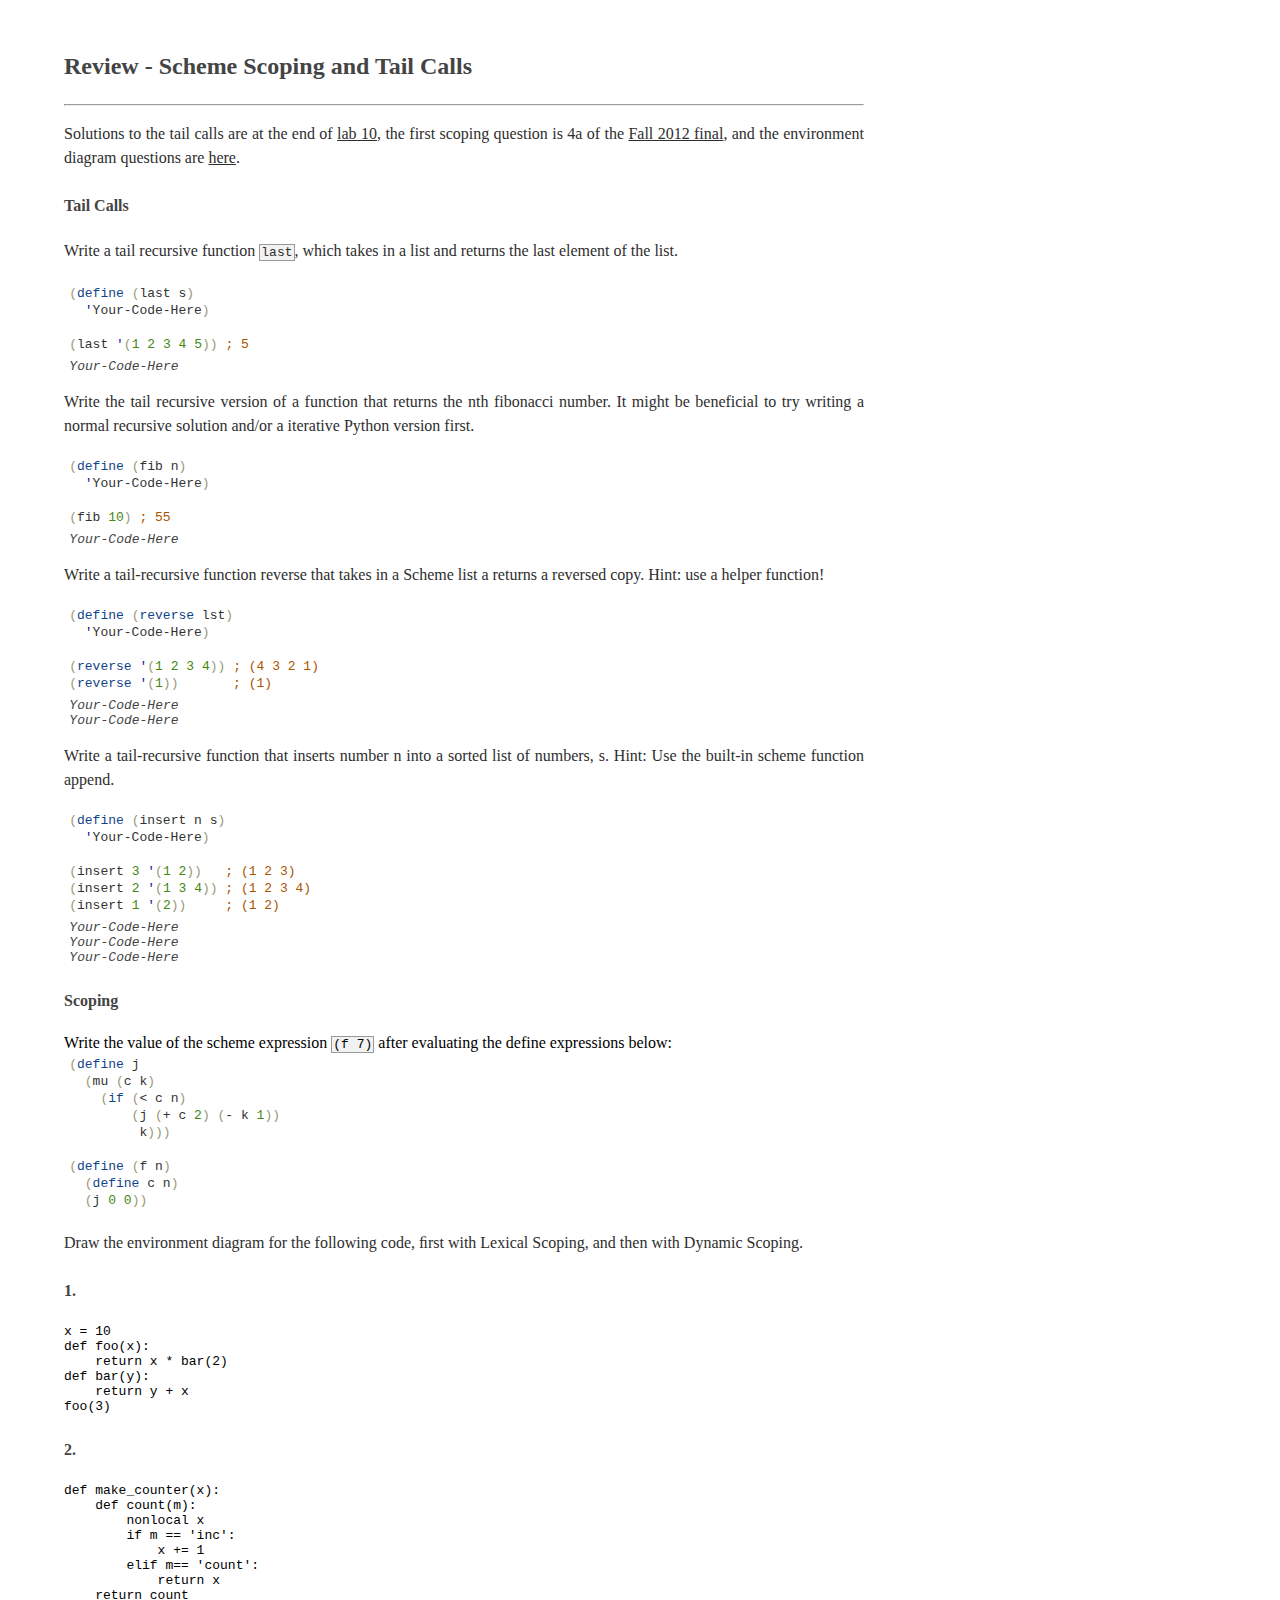
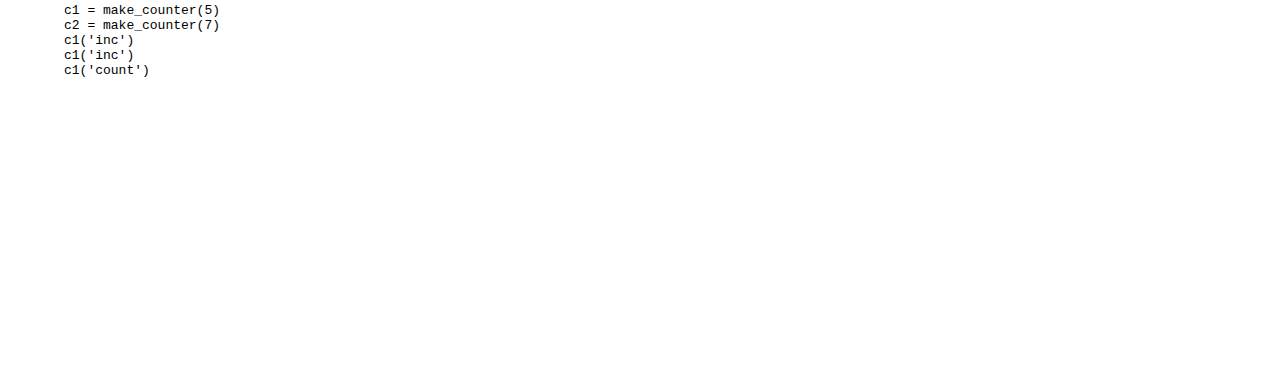
<file: discussion/scheme.html>
<!DOCTYPE html PUBLIC "-//W3C//DTD XHTML 1.1//EN" "http://www.w3.org/TR/xhtml11/DTD/xhtml11.dtd">
<html>
<head>
<meta charset="UTF-8">

<link rel="stylesheet" type="text/css" href="css/codemirror.css" />
<link rel="stylesheet" type="text/css" href="css/isicp.css" />
<link rel="stylesheet" type="text/css" href="css/theme.css" />

<script src="js/helper.js"></script>
<script src="js/codemirror.js"></script>
<script src="js/scheme-mode.js"></script>
<script src="js/jquery.min.js"></script>
<script src="js/coding.js"> </script>

<script>
  (function(i,s,o,g,r,a,m){i['GoogleAnalyticsObject']=r;i[r]=i[r]||function(){
  (i[r].q=i[r].q||[]).push(arguments)},i[r].l=1*new Date();a=s.createElement(o),
  m=s.getElementsByTagName(o)[0];a.async=1;a.src=g;m.parentNode.insertBefore(a,m)
  })(window,document,'script','//www.google-analytics.com/analytics.js','ga');

  ga('create', 'UA-43609447-1', 'berkeley.edu');
  ga('send', 'pageview');
</script>


<script>
$(function() {
  RELEASE_TIME = 1386979200; // UNIX time in milliseconds
  if ((new Date).getTime() / 1000 < RELEASE_TIME) {
    $(".solution").hide();
  }
})
</script>

<h2> Review - Scheme Scoping and Tail Calls</h2>
<hr>

<p> Solutions to the tail calls are at the end
of <a href="http://www-inst.eecs.berkeley.edu/~cs61a/fa13/lab/lab10/lab10.php">lab
10</a>, the first scoping question is 4a of
the <a href="http://www-inst.eecs.berkeley.edu/~cs61a/fa13/exams/61a-fa12-final-solutions.pdf">Fall
2012 final</a>, and the environment diagram questions
are <a href="http://www-inst.eecs.berkeley.edu/~cs61a/fa12/disc/disc11_env_sol.pdf">here</a>. </p>

<h4> Tail Calls </h4>

<p> Write a tail recursive function <tt>last</tt>, which takes in a list and returns the last
  element of the list.</p>

<div id="last">
(define (last s)
  'Your-Code-Here)

(last '(1 2 3 4 5)) ; 5
</div>
<script>
  prompt("last");
</script>

<p> Write the tail recursive version of a function that returns the nth
fibonacci number. It might be beneficial to try writing a normal recursive
solution and/or a iterative Python version first.</p>
<div id="fib">
(define (fib n)
  'Your-Code-Here)

(fib 10) ; 55
</div>
<script>
  prompt("fib");
</script>

<p> Write a tail-recursive function reverse that takes in a Scheme list a
  returns a reversed copy. Hint: use a helper function! </p>
<div id="reverse">
(define (reverse lst)
  'Your-Code-Here)

(reverse '(1 2 3 4)) ; (4 3 2 1)
(reverse '(1))       ; (1)
</div>
<script>
  prompt("reverse");
</script>

<p> Write a tail-recursive function that inserts number n into a sorted list of
  numbers, s. Hint: Use the built-in scheme function append. </p>
<div id="insert">
(define (insert n s)
  'Your-Code-Here)

(insert 3 '(1 2))   ; (1 2 3)
(insert 2 '(1 3 4)) ; (1 2 3 4)
(insert 1 '(2))     ; (1 2)
</div>
<script>
  prompt("insert");
</script>

<h4> Scoping </h4>

Write the value of the scheme expression <tt>(f 7)</tt> after evaluating the
define expressions below:

<div id="mu">
(define j
  (mu (c k)
    (if (< c n)
        (j (+ c 2) (- k 1))
         k)))

(define (f n)
  (define c n)
  (j 0 0))
</div>
<script>
  makeStatic("mu");
</script>

<p>Draw the environment diagram for the following code, ﬁrst with Lexical
  Scoping, and then with Dynamic Scoping. </p>

<h4> 1. </h4>
<pre>
x = 10
def foo(x):
    return x * bar(2)
def bar(y):
    return y + x
foo(3)
</pre>


<h4> 2. </h4>
<pre>
def make_counter(x):
    def count(m):
        nonlocal x
        if m == 'inc':
            x += 1
        elif m== 'count':
            return x
    return count
c1 = make_counter(5)
c2 = make_counter(7)
c1('inc')
c1('inc')
c1('count')
</pre>



<script>
var todo = Object.keys(editorOf);

(function proc() {
  if (todo.length == 0) {
    return;
  }
  try {
    var first = todo.shift();
    editorOf[first].getOption("onBlur")().then(proc);
  } catch (err) {
    proc();
  }
})();
</script>

<br><br><br><br><br><br><br><br><br><br><br><br><br><br><br>
</head>
</html>
</file>
<file: discussion/css/codemirror.css>
.CodeMirror {
  line-height: 1em;
  font-family: monospace;

  /* Necessary so the scrollbar can be absolutely positioned within the wrapper on Lion. */
  position: relative;
  /* This prevents unwanted scrollbars from showing up on the body and wrapper in IE. */
  overflow: hidden;
}

.CodeMirror-scroll {
  overflow: auto;
  height: 300px;
  /* This is needed to prevent an IE[67] bug where the scrolled content
     is visible outside of the scrolling box. */
  position: relative;
  outline: none;
}

/* Vertical scrollbar */
.CodeMirror-scrollbar {
  position: absolute;
  right: 0; top: 0;
  overflow-x: hidden;
  overflow-y: scroll;
  z-index: 5;
}
.CodeMirror-scrollbar-inner {
  /* This needs to have a nonzero width in order for the scrollbar to appear
     in Firefox and IE9. */
  width: 1px;
}
.CodeMirror-scrollbar.cm-sb-overlap {
  /* Ensure that the scrollbar appears in Lion, and that it overlaps the content
     rather than sitting to the right of it. */
  position: absolute;
  z-index: 1;
  float: none;
  right: 0;
  min-width: 12px;
}
.CodeMirror-scrollbar.cm-sb-nonoverlap {
  min-width: 12px;
}
.CodeMirror-scrollbar.cm-sb-ie7 {
  min-width: 18px;
}

.CodeMirror-gutter {
  position: absolute; left: 0; top: 0;
  z-index: 10;
  background-color: #f7f7f7;
  border-right: 1px solid #eee;
  min-width: 2em;
  height: 100%;
}
.CodeMirror-gutter-text {
  color: #aaa;
  text-align: right;
  padding: .4em .2em .4em .4em;
  white-space: pre !important;
  cursor: default;
}
.CodeMirror-lines {
  padding: .4em;
  white-space: pre;
  cursor: text;
}

.CodeMirror pre {
  -moz-border-radius: 0;
  -webkit-border-radius: 0;
  -o-border-radius: 0;
  border-radius: 0;
  border-width: 0; margin: 0; padding: 0; background: transparent;
  font-family: inherit;
  font-size: inherit;
  padding: 0; margin: 0;
  white-space: pre;
  word-wrap: normal;
  line-height: inherit;
  color: inherit;
  overflow: visible;
}

.CodeMirror-wrap pre {
  word-wrap: break-word;
  white-space: pre-wrap;
  word-break: normal;
}
.CodeMirror-wrap .CodeMirror-scroll {
  overflow-x: hidden;
}

.CodeMirror textarea {
  outline: none !important;
}

.CodeMirror pre.CodeMirror-cursor {
  z-index: 10;
  position: absolute;
  visibility: hidden;
  border-left: 1px solid black;
  border-right: none;
  width: 0;
}
.cm-keymap-fat-cursor pre.CodeMirror-cursor {
  width: auto;
  border: 0;
  background: transparent;
  background: rgba(0, 200, 0, .4);
  filter: progid:DXImageTransform.Microsoft.gradient(startColorstr=#6600c800, endColorstr=#4c00c800);
}
/* Kludge to turn off filter in ie9+, which also accepts rgba */
.cm-keymap-fat-cursor pre.CodeMirror-cursor:not(#nonsense_id) {
  filter: progid:DXImageTransform.Microsoft.gradient(enabled=false);
}
.CodeMirror pre.CodeMirror-cursor.CodeMirror-overwrite {}
.CodeMirror-focused pre.CodeMirror-cursor {
  visibility: visible;
}

div.CodeMirror-selected { background: #d9d9d9; }
.CodeMirror-focused div.CodeMirror-selected { background: #d7d4f0; }

.CodeMirror-searching {
  background: #ffa;
  background: rgba(255, 255, 0, .4);
}

/* Default theme */

.cm-s-default span.cm-keyword {color: #708;}
.cm-s-default span.cm-atom {color: #219;}
.cm-s-default span.cm-number {color: #164;}
.cm-s-default span.cm-def {color: #00f;}
.cm-s-default span.cm-variable {color: black;}
.cm-s-default span.cm-variable-2 {color: #05a;}
.cm-s-default span.cm-variable-3 {color: #085;}
.cm-s-default span.cm-property {color: black;}
.cm-s-default span.cm-operator {color: black;}
.cm-s-default span.cm-comment {color: #a50;}
.cm-s-default span.cm-string {color: #a11;}
.cm-s-default span.cm-string-2 {color: #f50;}
.cm-s-default span.cm-meta {color: #555;}
.cm-s-default span.cm-error {color: #f00;}
.cm-s-default span.cm-qualifier {color: #555;}
.cm-s-default span.cm-builtin {color: #30a;}
.cm-s-default span.cm-bracket {color: #997;}
.cm-s-default span.cm-tag {color: #170;}
.cm-s-default span.cm-attribute {color: #00c;}
.cm-s-default span.cm-header {color: blue;}
.cm-s-default span.cm-quote {color: #090;}
.cm-s-default span.cm-hr {color: #999;}
.cm-s-default span.cm-link {color: #00c;}

span.cm-header, span.cm-strong {font-weight: bold;}
span.cm-em {font-style: italic;}
span.cm-emstrong {font-style: italic; font-weight: bold;}
span.cm-link {text-decoration: underline;}

span.cm-invalidchar {color: #f00;}

div.CodeMirror span.CodeMirror-matchingbracket {color: #0f0;}
div.CodeMirror span.CodeMirror-nonmatchingbracket {color: #f22;}

@media print {

  /* Hide the cursor when printing */
  .CodeMirror pre.CodeMirror-cursor {
    visibility: hidden;
  }

}
</file>
<file: discussion/css/isicp.css>
body {
  margin-top: 1em;
  margin-left: 4em;
  margin-right: 4em;
  max-width: 800px;
}

/*english text, meant for reading*/
p, table, label, h1, h2, h3, h4, a {
  font-family:Georgia;
  color:#2E2E2E;
  line-height:1.5em;
  text-align: justify;
}

h1, h2, h3, h4 {
  margin-top: 1.5em;
  color: #444;
}

h2 {
  margin-top: 2em;
}

tt {
  border: 1px #999999 solid;
  padding-left:1px;
  padding-right:1px;
  background-color: rgba(0,0,0,0.05);
}

li {
  font-family:Georgia;
  color:#2E2E2E;
}

.figure {
  text-align: center;
}

.figure p {
  text-align: center;
}

.output_displayed_text {
  color: blue;
}

.output_error {
  color: red;
}

.p-link {
  text-decoration: underline;
  text-align: right;
}

.p-link:hover {
  cursor:pointer;
}

/*Suppress line break when beginning exercise*/
.exercise p:first-child {
  margin-top:0;
}

.output {
  font-family: monospace;
  font-style: italic;
  padding: 0pt 4pt;
  color: #444;
}

.exercise {
  background-color: #D8E5E8;
  padding: 1.5em;
}

/*ticks and crosses*/

.wrong-answer {
  margin-top: -1.5em;
  font-family: bold;
  color: red;
  float:right;
}

.right-answer {
  margin-top: -1.5em;
  font-family: bold;
  color: green;
  float:right;
}

.submit-ans {
  margin-top: 0em;
}

/*the tab that comes out on click*/

#sidebox {
  position:fixed;
  right:-30%;
  top:10px;
  width:35%;
  height:100%;
}

#sidebox .content {
  background:#bada55;
}

#sidebox .content {
  float:right;
  width:92%;
  height:100%;
}

#sidebox .tab {
  background:#bada55;
  cursor:pointer;
  float:left;
  width:8%;
  height:100%;
}

#sidebox .navlink {
  text-decoration: none;
  font-size: 2em;
  margin:0.1em;
}

#sidebox .navlink:hover {
  cursor: pointer;
}

#main {
  width: 60%;
  float: left;
  margin-bottom: 3em;
}

/*autoscroll*/
.CodeMirror-scroll {
  height: auto;
  width: auto;
  overflow-y: hidden;
  overflow-x: auto;
}

/*identifying editable portions*/

.CodeMirror-scroll:hover:not(.static):not(.CodeMirror-focused) {
  background: rgba(0,0,0,0.05);
}

.CodeMirror-scroll:hover.static:not(.CodeMirror-focused) {
  background-color: rgba(0,0,0,0.01);
}

.CodeMirror-focused:not(:hover) {
  background: rgba(0,0,0,0.07);
}

.CodeMirror-focused:hover {
  background: rgba(0,0,0,0.075);
}

/**/

.exercise .CodeMirror-scroll:hover:not(.static):not(.CodeMirror-focused) {
  background: rgba(38, 92, 115, 0.05);
}

.exercise .CodeMirror-scroll:hover.static:not(.CodeMirror-focused) {
  background-color: rgba(38, 92, 115, 0.01);
}

.exercise .CodeMirror-focused:not(:hover) {
  background: rgba(38, 92, 115, 0.07);
}

.exercise .CodeMirror-focused:hover {
  background: rgba(38, 92, 115, 0.075);
}

/**/

.CodeMirror-matchingbracket {
  background: rgba(0,0,0,0.1);
}

/**/

div.CodeMirror span.CodeMirror-matchingbracket {
    color: #5f5f5f; /*#869CEB; /*why can't we use .CodeMirror-matchingbracket? */
}

#toc .h3 {
  font-size:14px;
}
#toc .h4, .div{
  margin-left: 2em;
  font-size:12px;
}

label { /*thx cousera*/
  padding-bottom:5px;
  float: none;
  margin-left: 5px;
  display: inline-block;
  vertical-align: middle;
  text-align: left;
  width: auto;
  max-width: 95%;
}

img.center {
  display:block;
  margin-left:auto;
  margin-right:auto;
}

.CodeMirror {
  line-height: 1.3em;
}
</file>
<file: discussion/css/theme.css>
/* Default theme domesticated */

.cm-s-default span.cm-number {color: #481;}  /* was #164 */
.cm-s-default span.cm-variable {color: #333;}  /* black */
.cm-s-default span.cm-property {color: #333;}  /* black */
.cm-s-default span.cm-operator {color: #333;}  /* black */
.cm-s-default span.cm-builtin {color: #148;}  /* #30a */
</file>
